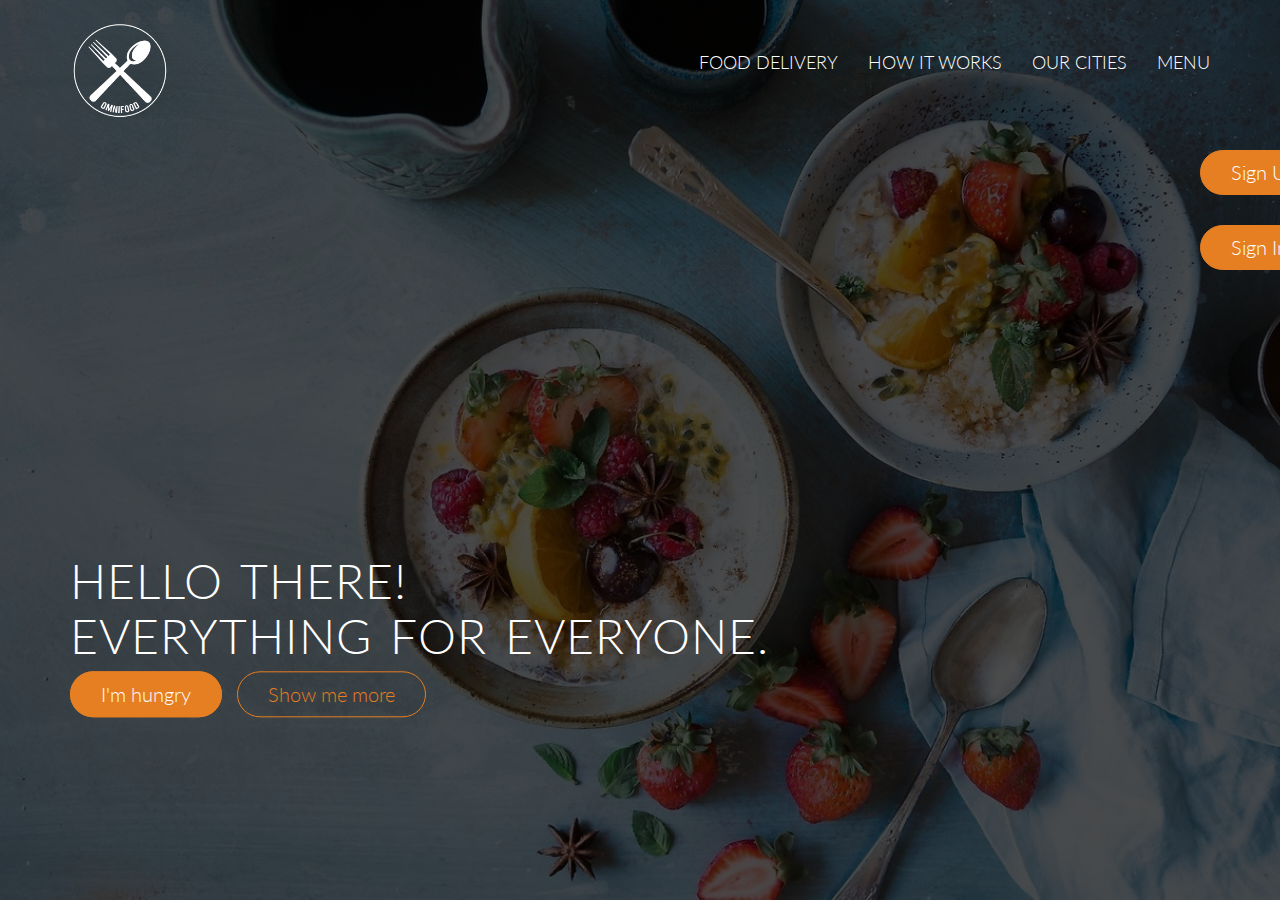
<file: Jitters/index.html>
<!DOCTYPE html>
<html lang="en">
    <head>
        <meta name="viewport" content="width=device-width, initial-scale=1.0">
        <meta name="description" content="A new OmniFood Website Created By a Young Indian Chap.">
        <link rel="stylesheet" type="text/css" href="vendors1/css1/normalize.css">
        <link rel="stylesheet" type="text/css" href="vendors1/css1/Grid.css">
        <link rel="stylesheet" type="text/css" href="vendors1/css1/ionicons.min.css">
        <link rel="stylesheet" type="text/css" href="vendors1/css1/animate.css">
        <link rel="stylesheet" type="text/css" href="resources1/css1/style11111111111111.css">
        <link rel="stylesheet" type="text/css" href="resources1/css1/signup111.css">
        <link rel="stylesheet" type="text/css" href="resources1/css1/queries.css">
        <link href="https://fonts.googleapis.com/css?family=Lato:100,300,300i,400" rel="stylesheet">
		
		<link rel="apple-touch-icon" sizes="180x180" href="/resources/favicons/apple-touch-icon.png">
		<link rel="icon" type="image/png" sizes="32x32" href="/resources/favicons/favicon-32x32.png">
		<link rel="icon" type="image/png" sizes="16x16" href="/resources/favicons/favicon-16x16.png">
		<link rel="manifest" href="/resources/favicons/site.webmanifest">
		<link rel="mask-icon" href="/resources/favicons/safari-pinned-tab.svg" color="#5bbad5">
		<link rel="shortcut icon" href="/resources/favicons/favicon.ico">
		<meta name="msapplication-TileColor" content="#da532c">
		<meta name="msapplication-config" content="/resources/favicons/browserconfig.xml">
		<meta name="theme-color" content="#ffffff">
		<title>OmniFood</title>
    </head>
    <body>
       <header>
           <nav>
               <div class="row">
                   <img src="resources1/img/logo.png" alt="Logo" class="logo">
                   <img src="resources1/img/logo-black.png" alt="Logo" class="logo-black">
                   <ul class="main-nav js--main-nav">
                       <li><a href="#features-scroll" onclick="document.getElementById('id01').style.display='block'">Food Delivery</a></li>
                       <li><a href="#work-steps" onclick="document.getElementById('id01').style.display='block'">How It Works</a></li>
                       <li><a href="#cities-scroll" onclick="document.getElementById('id01').style.display='block'">Our Cities</a></li>
                       <li><a href="#plans-scroll" onclick="document.getElementById('id01').style.display='block'">Menu</a></li>
                  </ul>
                  <a class="mob-nav-icon js--nav-icon"><i class="ion-navicon-round"></i></a>
                
               </div>
           
           </nav>
         <div class="hero-text">
                <h1>Hello there!<br>Everything For Everyone.</h1>
                <a class="btn btn-1 js--scroll-plans" href="#" onclick="document.getElementById('id01').style.display='block'">I'm hungry</a>
                <a class="btn btn-2 js--scroll-features" href="#" onclick="document.getElementById('id01').style.display='block'">Show me more</a>
         </div>
		   
		   <!-- Button to open the modal -->
		   <a class="btn btn-1 su" onclick="document.getElementById('id01').style.display='block'" href="#">Sign Up</a>
		   <a class="btn btn-1 su" onclick="document.getElementById('id02').style.display='block'" href="#">Sign In</a>
				<!-- The Modal (contains the Sign Up form) -->
				<div id="id01" class="modal">
				  <span onclick="document.getElementById('id01').style.display='none'" class="close" title="Close Modal"></span>
				  <form  method="post" class="modal-content" action="signup.php">
					  <span onclick="document.getElementById('id01').style.display='none'" class="close" title="Close"><i class="ion-close-round"></i></span>
					<div class="container">
					  <h2>Sign Up</h2>
					  <p>Please fill in this form to create an account.</p>
					  <div class="row">
							<div class="col span-1-of-3">
								  <label>Name</label>
							</div>
							<div class="col span-2-of-3">
								  <input type="text" name="name" placeholder="Enter Your Name" required>
							</div>
						</div>
						<div class="row">
							<div class="col span-1-of-3">
								  <label>Email</label>
							</div>
							<div class="col span-2-of-3">
								  <input type="email" name="uname" placeholder="Enter Your Email" required>
							</div>
						</div>    
					  

					 <div class="row">
							<div class="col span-1-of-3">
								  <label>Password</label>
							</div>
							<div class="col span-2-of-3">
								  <input type="password" name="pass" placeholder="Enter Your Password" required>
							</div>
						</div>    

					  <div class="row">
							<div class="col span-1-of-3">
								  <label>Repeat Password</label>
							</div>
							<div class="col span-2-of-3">
								  <input type="password" name="rpass" placeholder="Enter Your Password Again!" required>
							</div>
						</div>
						<div class="row">
							<div class="col span-1-of-3">
								  <label>Phone No.</label>
							</div>
							<div class="col span-2-of-3">
								  <input type="number" name="phn" placeholder="Contact Number" required>
							</div>
						</div>
					  <label>
						<input type="checkbox" checked="checked" name="remember" style="margin-bottom:15px"> Remember me
					  </label>

					  <p>By creating an account you agree to our <a href="#" style="color:dodgerblue">Terms & Privacy</a>.</p>

					  <div class="clearfix">
						<button type="button" onclick="document.getElementById('id01').style.display='none'" class="cancelbtn">Cancel</button>
						<button type="submit" class="signup">Sign Up</button>
					  </div>
					</div>
				  </form>
				</div>
		   
		   		<div id="id02" class="modal">
						  
							<form method="post" class="modal-content animate" action="login.php">
								  <div class="container">
									<h2>Sign In</h2>
									<div class="imgcontainer">
									  <img src="resources1/img/loginimg.png" alt="Avatar" class="avatar">
									</div>
									<div class="container-form">
										<div class="row">
											<div class="col span-1-of-3">
										  		<label><b>Username</b></label>
											</div>
											<div class="col span-2-of-3">
										  		<input type="text" placeholder="Enter Username" name="uname" required>
											</div>
											<div class="row">
												<div class="col span-1-of-3">
										  <label for="psw"><b>Password</b></label>
												</div>
												<div class="col span-2-of-3">
										  <input type="password" placeholder="Enter Password" name="pass" required>
												</div>
											</div>
											
										  <div class="clearfix">
						<button type="button" onclick="document.getElementById('id01').style.display='none'" class="cancelbtn">Cancel</button>
						<button type="submit" class="signup">Sign In</button>
					  </div>
										</div>
									</div>
								</div>
							</form>
						
						</div>
		   </header>
		<script>
			// Get the modal
			var modal = document.getElementById('id02');

			// When the user clicks anywhere outside of the modal, close it
			window.onclick = function(event) {
				if (event.target == modal) {
					modal.style.display = "none";
				}
			}
		</script>
	</body>
</html>
</file>
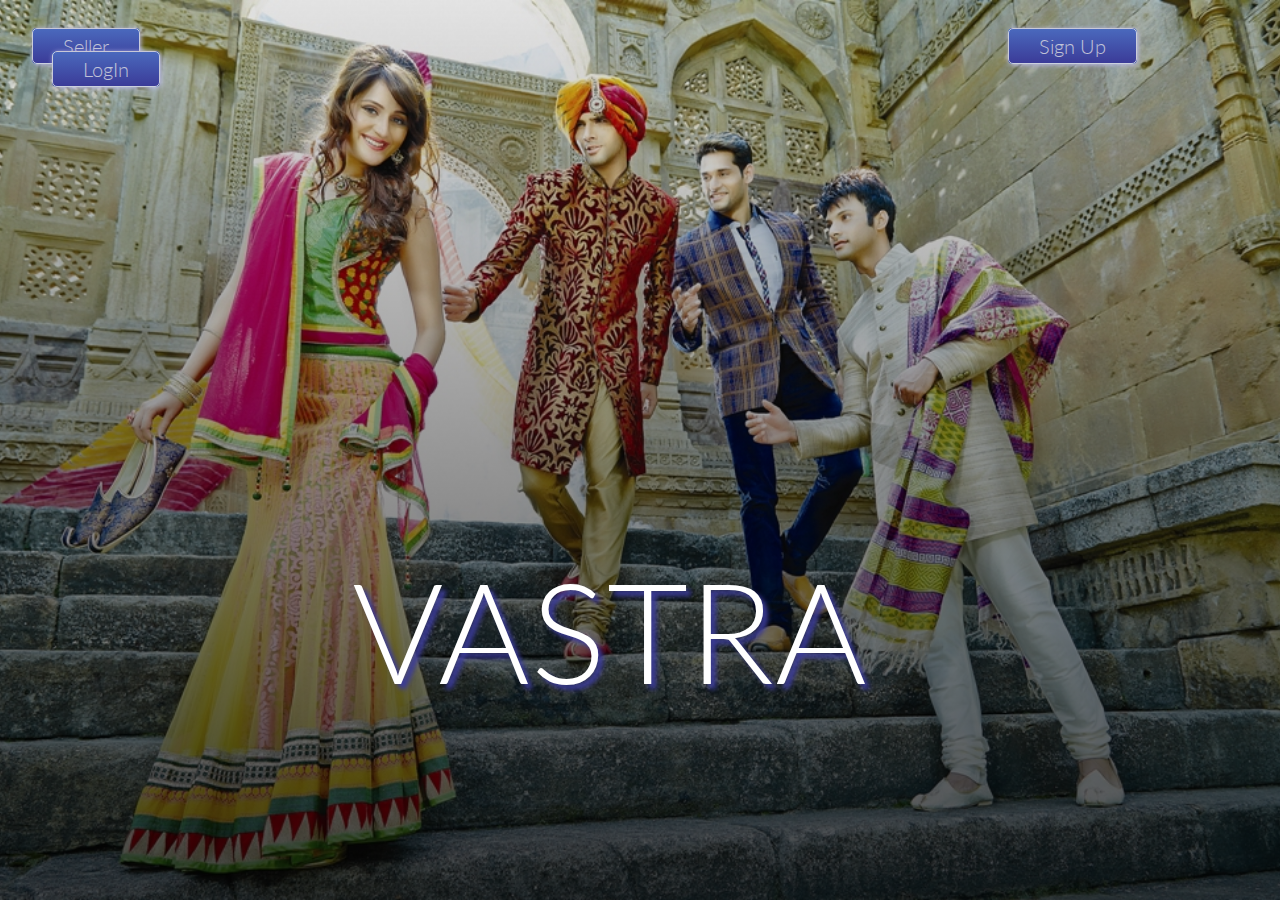
<file: Shopping/index.html>
<!DOCTYPE html>
<html lang="en">
    <head>
        <meta name="viewport" content="width=device-width, initial-scale=1.0">
        <link rel="stylesheet" type="text/css" href="vendors2/css2/normalize.css">
        <link rel="stylesheet" type="text/css" href="vendors2/css2/Grid.css">
        <link rel="stylesheet" type="text/css" href="vendors2/css2/ionicons.min.css">
        <link rel="stylesheet" type="text/css" href="vendors2/css2/animate.css">
        <link rel="stylesheet" type="text/css" href="resources2/css2/style.css">
        <link href="https://fonts.googleapis.com/css?family=Lato:100,300,300i,400" rel="stylesheet">
		<title>Vastra</title>
    </head>
	<body>
		<header>
            <div class="hero-text">
                <a href="index2.html"><h1 title="Click Here">Vastra</h1></a>
				
			</div>	
			<div class="mainpg-nav">
				
				<a class="btn sellerbtn" href="seller1.html" title="Admin">Seller</a>
				<a class="btn subtn" onclick="document.getElementById('id01').style.display='block'" href="#" title="Create an Account">Sign Up</a>
				<a class="btn loginbtn" onclick="document.getElementById('id02').style.display='block'" href="#" title="Already a User">LogIn</a>
				
			</div>
			 	<div id="id01" class="modal">
				  <span onclick="document.getElementById('id01').style.display='none'" class="close" title="Close Modal"><i class="ion-close-round"></i></span>
				  <form  method="post" class="modal-content" action="signup.php">
					<div class="container">
					  <h2>Sign Up</h2>
					  <p>Please fill in this form to create an account.</p>
						<div class="signup-form">
						<div class="row">
							<div class="col span-1-of-3">
								  <label>Name</label>
							</div>
							<div class="col span-2-of-3">
								  <input type="text" name="name" id="name" placeholder="Enter Your Name" required>
							</div>
						</div>    
					  
						<div class="row">
							<div class="col span-1-of-3">
								  <label>Email</label>
							</div>
							<div class="col span-2-of-3">
								  <input type="email" name="uname" id="uname" placeholder="Enter Your Email" required>
							</div>
						</div>    
					  

					 <div class="row">
							<div class="col span-1-of-3">
								  <label>Password</label>
							</div>
							<div class="col span-2-of-3">
								  <input type="password" name="pass" id="pass" placeholder="Enter Your Password" required>
							</div>
						</div>    

					  <div class="row">
							<div class="col span-1-of-3">
								  <label>Repeat Password</label>
							</div>
							<div class="col span-2-of-3">
								  <input type="password" name="rpass" id="rpass" placeholder="Enter Your Password Again!" required>
							</div>
						</div>
						<div class="row">
							<div class="col span-1-of-3">
								  <label>Mobile Number</label>
							</div>
							<div class="col span-2-of-3">
								  <input type="number" name="pnum" placeholder="Enter Your PhoneNumber" required>
							</div>
						</div>   
							<div class="row">
							<div class="col span-1-of-3">
								  <label>Gender</label>
							</div>
							<div class="col span-2-of-3">
								<div class="col span-1-of-2">
								  <input type="radio" name="gender" id="gender" value="Male"required>Male
								</div>
								  <input type="radio" name="gender" id="gender" value="Female"required>Female
							</div>
						</div>   
					
						</div>	

					  <p>By creating an account you agree to our <a href="#" style="color:dodgerblue">Terms & Privacy</a>.</p>

					  <div class="row">
						<button type="button" onclick="document.getElementById('id01').style.display='none'" class="cancelbtn">Cancel</button>
						<button type="submit" class="signup">Sign Up</button>
					  </div>
					</div>
				  </form>
				</div>
			 
			 
			 	<div id="id02" class="modal">
					  <span onclick="document.getElementById('id02').style.display='none'" class="close" title="Close"><i class="ion-close-round"></i></span>
						<form method="post" class="modal-content animate" action="login.php">
							  <div class="container">
								  <h2>Login</h2>
							<div class="imgcontainer">
							  <img src="resources2/img2/avatar-default-icon.jpg" alt="Avatar" class="avatar">
							</div>
								  <div class="container-form">
							<div class="row">
								<div class="col span-1-of-3">
							  <label><b>Username</b></label>
								</div>
								<div class="col span-2-of-3">
							  <input type="text" placeholder="Enter Username" name="uname" required>
								  </div>
								<div class="row">
									<div class="col span-1-of-3">
							  <label for="psw"><b>Password</b></label>
									</div>
									<div class="col span-2-of-3">
							  <input type="password" placeholder="Enter Password" name="psw" required>
									</div>
								</div>
								<label>
								<input type="checkbox" checked="checked" name="remember"> Remember me
							  </label>
								<a class="psw" href="#">Forgot password?</a>
							  <button type="submit" name="submit" href="index2.html">Login</button>
								</div>
							</div>
							</div>
						</form>
						
					</div>
        </header>
		
	
	
		</body>
</html>
</file>
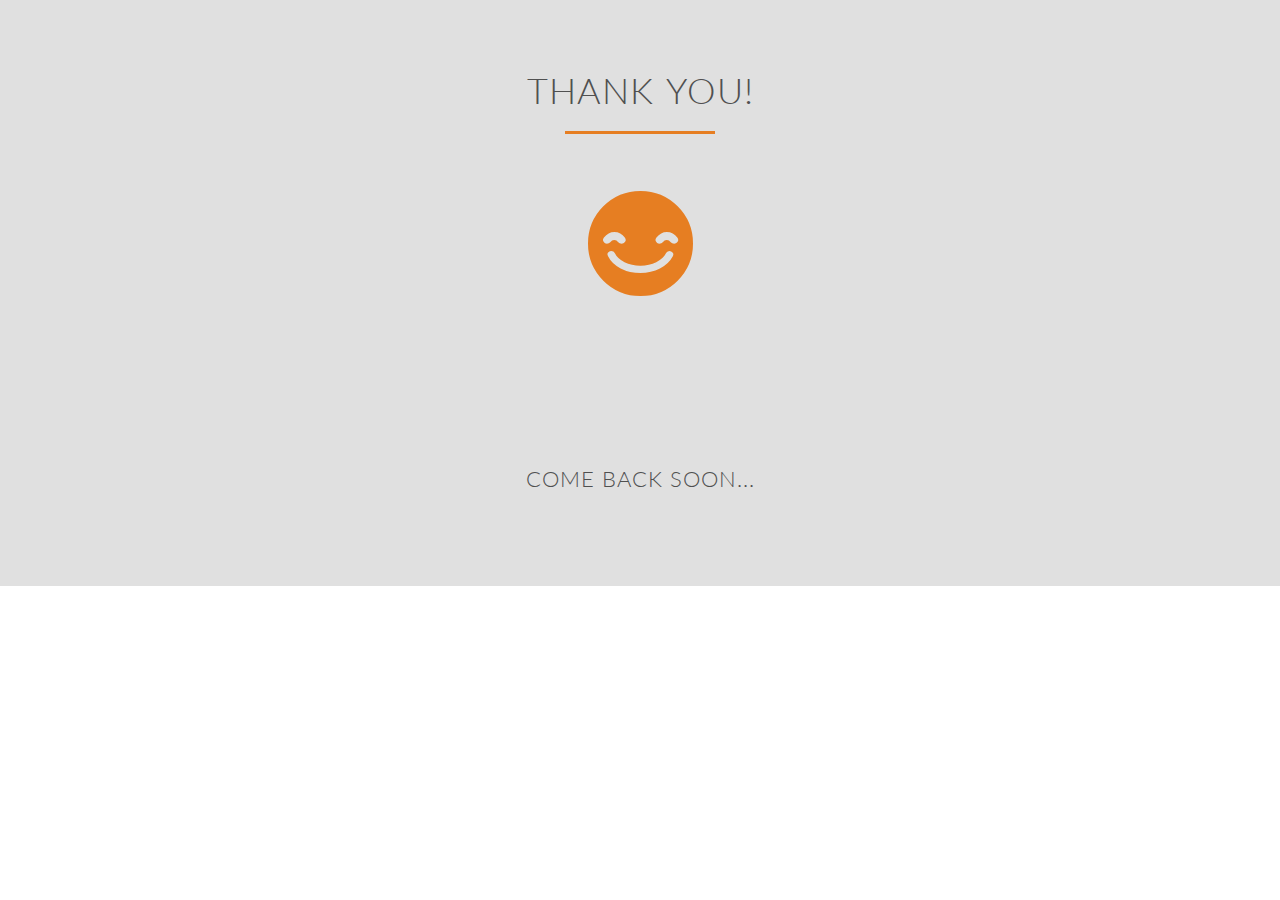
<file: Jitters/last.html>
<!DOCTYPE html>
<html lang="en">
    <head>
        <meta name="viewport" content="width=device-width, initial-scale=1.0">
        <meta name="description" content="A new OmniFood Website Created By a Young Indian Chap.">
        <link rel="stylesheet" type="text/css" href="vendors1/css1/normalize.css">
        <link rel="stylesheet" type="text/css" href="vendors1/css1/Grid.css">
        <link rel="stylesheet" type="text/css" href="vendors1/css1/ionicons.min.css">
        <link rel="stylesheet" type="text/css" href="vendors1/css1/animate.css">
        <link rel="stylesheet" type="text/css" href="resources1/css1/orderplaced22.css">
        <link rel="stylesheet" type="text/css" href="resources1/css1/queries.css">
        <link href="https://fonts.googleapis.com/css?family=Lato:100,300,300i,400" rel="stylesheet">
		
		<link rel="apple-touch-icon" sizes="180x180" href="/resource1/favicons/apple-touch-icon.png">
	<link rel="icon" type="image/png" sizes="32x32" href="/resources1/favicons/favicon-32x32.png">
	<link rel="icon" type="image/png" sizes="16x16" href="/resources1/favicons/favicon-16x16.png">
	<link rel="manifest" href="/resources1/favicons/site.webmanifest">
	<link rel="mask-icon" href="/resources1/favicons/safari-pinned-tab.svg" color="#5bbad5">
	<link rel="shortcut icon" href="/resources1/favicons/favicon.ico">
	<meta name="msapplication-TileColor" content="#da532c">
	<meta name="msapplication-config" content="/resources1/favicons/browserconfig.xml">
	<meta name="theme-color" content="#ffffff">

		
		
        <title>OmniFood</title>
    </head>
    <body>
       <header>
          <section class="page2" id="cities-scroll">
            <div class="row">
                <h2>Thank You!</h2>
            </div>
			  <i class="ion-happy icon-verybig"></i>
			  <div class="row note1">
			  	<h3>come back soon...</h3>
			  </div>
        </section>
        
		</header>
		
    </body>
    
    
</html>

<!---









----->
</file>
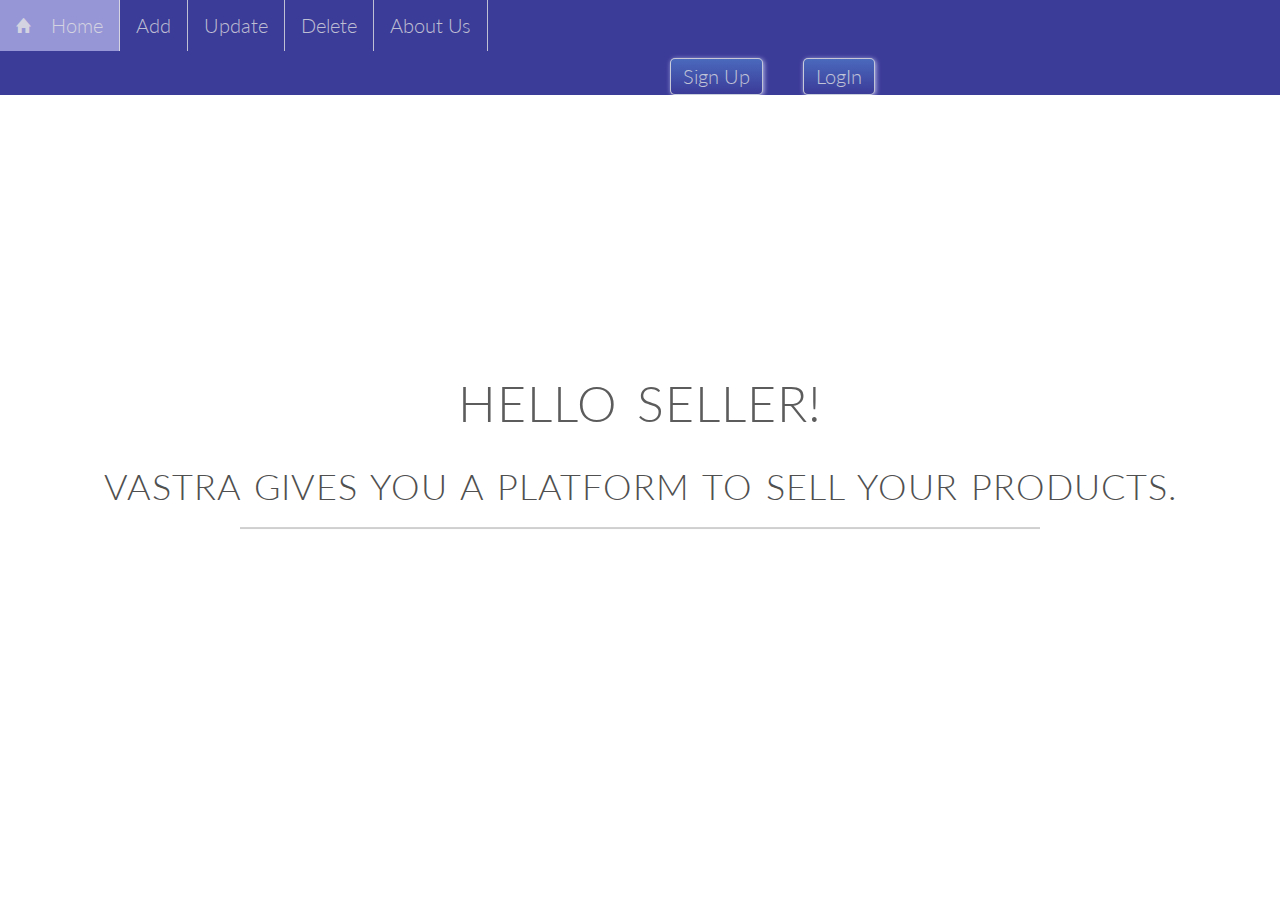
<file: Shopping/seller1.html>
<html>
<head>
	<meta name="viewport" content="width=device-width, initial-scale=1.0">
    <link rel="stylesheet" type="text/css" href="vendors2/css2/normalize.css">
    <link rel="stylesheet" type="text/css" href="vendors2/css2/Grid.css">
    <link rel="stylesheet" type="text/css" href="vendors2/css2/ionicons.min.css">
    <link rel="stylesheet" type="text/css" href="vendors2/css2/animate.css">
	<link href="resources2/css2/seller1111111111.css" type="text/css" rel="stylesheet"/>
	<link href="https://fonts.googleapis.com/css?family=Lato:100,300,300i,400" rel="stylesheet">
	<title>Vastra</title>
</head>
<body>
<header>
	<div class="topbar">
	<div class="topnav">
	  <a href="index.html"><i class="ion-home iconback"></i>Home</a>
	  <a href="seller1.html" onclick="alert('First Login Or SignUp')">Add</a>
	  <a href="seller1.html" onclick="alert('First Login Or SignUp')">Update</a>
	  <a href="seller1.html" onclick="alert('First Login Or SignUp')">Delete</a>
	  <a href="about1.html">About Us</a>
	  
		</div>
	  <a class="btn subtn" onclick="document.getElementById('id01').style.display='block'" href="#" title="New Seller">Sign Up</a>
	  <a class="btn loginbtn" onclick="document.getElementById('id02').style.display='block'" href="#" title="Your Account">LogIn</a>
  	
		</div>
</header>
			<div id="id01" class="modal">
					  <span onclick="document.getElementById('id01').style.display='none'" class="close" title="Close"><i class="ion-close-round"></i></span>
					  <form  method="post" class="modal-content" action="sell-signup.php">
						<div class="container">
						  <h2>Sign Up</h2>
						  <p>Please fill in this form to create an account.</p>
							<div class="signup-form">
							<div class="row">
								<div class="col span-1-of-3">
									  <label>Name</label>
								</div>
								<div class="col span-2-of-3">
									  <input type="text" name="name" id="name" placeholder="Enter Your Name" required>
								</div>
							</div>    

							<div class="row">
								<div class="col span-1-of-3">
									  <label>Email</label>
								</div>
								<div class="col span-2-of-3">
									  <input type="email" name="uname" id="uname" placeholder="Enter Your Email" required>
								</div>
							</div>    
							<div class="row">
								<div class="col span-1-of-3">
									  <label>Password</label>
								</div>
								<div class="col span-2-of-3">
									  <input type="password" name="pass" id="pass" placeholder="Your Password" required>
								</div>
							</div>    
						  <div class="row">
								<div class="col span-1-of-3">
									  <label>Repeat Password</label>
								</div>
								<div class="col span-2-of-3">
									  <input type="password" name="cpass" id="cpass" placeholder="Confirm Your Password" required>
								</div>
							</div>
							<div class="row">
								<div class="col span-1-of-3">
									  <label>Mobile Number</label>
								</div>
								<div class="col span-2-of-3">
									  <input type="number" name="pnum" id="phnum" placeholder="Enter Your PhoneNumber" required>
								</div>
							</div> 
							<div class="row">
								<div class="col span-1-of-3">
									  <label>City</label>
								</div>
								<div class="col span-2-of-3">
							<select name="city" id="find-us" required>
                                <option value="Bengaluru">Bengaluru</option> 
                                <option value="Mumbai">Mumbai</option> 
                                <option value="Delhi">Delhi</option> 
                                <option value="Chennai">Chennai</option> 
                            </select>
							</div>   

							</div>	
							<p>By creating an account you agree to our <a href="#" style="color:dodgerblue">Terms & Privacy</a>.</p>
						  
						</div>
							<div class="row">
							<button type="button" onclick="document.getElementById('id01').style.display='none'" class="cancelbtn">Cancel</button>
							<button type="submit" class="signup">Sign Up</button>
						  </div>
						  </div>
					</form>
				</div>


					<div id="id02" class="modal">
						  <span onclick="document.getElementById('id02').style.display='none'" class="close" title="Close"><i class="ion-close-round"></i></span>
							<form method="post" class="modal-content animate" action="sell-login.php">
								  <div class="container">
									<h2>Login</h2>
									<div class="imgcontainer">
									  <img src="resources2/img2/avatar-default-icon.jpg" alt="Avatar" class="avatar">
									</div>
									<div class="container-form">
										<div class="row">
											<div class="col span-1-of-3">
										  		<label><b>Username</b></label>
											</div>
											<div class="col span-2-of-3">
										  		<input type="text" placeholder="Enter Username" name="uname" required>
											</div>
											<div class="row">
												<div class="col span-1-of-3">
										  <label for="psw"><b>Password</b></label>
												</div>
												<div class="col span-2-of-3">
										  <input type="password" placeholder="Enter Password" name="pass" required>
												</div>
											</div>
											<label>
											<input type="checkbox" checked="checked" name="remember"> Remember me
										  </label>
											<a class="psw" href="#">Forgot password?</a>
										  <button type="submit" name="submit">Login</button>
										</div>
									</div>
								</div>
							</form>
						
						</div>
				<div class="hero-text">
					<h1>Hello Seller!</h1>
					<h2>Vastra Gives You a Platform To Sell Your Products.</h2>
				</div>
</body>
</html>
</file>
<file: Jitters/vendors1/css1/Grid.css>
/*  SECTIONS  ============================================================================= */

.section {
	clear: both;
	padding: 0px;
	margin: 0px;
}

/*  GROUPING  ============================================================================= */

.row {
    zoom: 1; /* For IE 6/7 (trigger hasLayout) */
}

.row:before,
.row:after {
    content:"";
    display:table;
}
.row:after {
    clear:both;
}

/*  GRID COLUMN SETUP   ==================================================================== */

.col {
	display: block;
	float:left;
	margin: 1% 0 1% 1.6%;
}

.col:first-child { margin-left: 0; } /* all browsers except IE6 and lower */


/*  REMOVE MARGINS AS ALL GO FULL WIDTH AT 480 PIXELS */

@media only screen and (max-width: 480px) {
	.col { 
		/*margin: 1% 0 1% 0%;*/
        margin: 0;
	}
}


/*  GRID OF TWO   ============================================================================= */


.span-2-of-2 {
	width: 100%;
}

.span-1-of-2 {
	width: 49.2%;
}

/*  GO FULL WIDTH AT LESS THAN 480 PIXELS */

@media only screen and (max-width: 480px) {
	.span-2-of-2 {
		width: 100%; 
	}
	.span-1-of-2 {
		width: 100%; 
	}
}


/*  GRID OF THREE   ============================================================================= */

	
.span-3-of-3 {
	width: 100%; 
}

.span-2-of-3 {
	width: 66.13%; 
}

.span-1-of-3 {
	width: 32.26%; 
}


/*  GO FULL WIDTH AT LESS THAN 480 PIXELS */

@media only screen and (max-width: 480px) {
	.span-3-of-3 {
		width: 100%; 
	}
	.span-2-of-3 {
		width: 100%; 
	}
	.span-1-of-3 {
		width: 100%;
	}
}

/*  GRID OF FOUR   ============================================================================= */

	
.span-4-of-4 {
	width: 100%; 
}

.span-3-of-4 {
	width: 74.6%; 
}

.span-2-of-4 {
	width: 49.2%; 
}

.span-1-of-4 {
	width: 23.8%; 
}


/*  GO FULL WIDTH AT LESS THAN 480 PIXELS */

@media only screen and (max-width: 480px) {
	.span-4-of-4 {
		width: 100%; 
	}
	.span-3-of-4 {
		width: 100%; 
	}
	.span-2-of-4 {
		width: 100%; 
	}
	.span-1-of-4 {
		width: 100%; 
	}
}


/*  GRID OF FIVE   ============================================================================= */

	
.span-5-of-5 {
	width: 100%;
}

.span-4-of-5 {
  	width: 79.68%; 
}

.span-3-of-5 {
  	width: 59.36%; 
}

.span-2-of-5 {
  	width: 39.04%;
}

.span-1-of-5 {
  	width: 18.72%;
}


/*  GO FULL WIDTH AT LESS THAN 480 PIXELS */

@media only screen and (max-width: 480px) {
	.span-5-of-5 {
		width: 100%; 
	}
	.span-4-of-5 {
		width: 100%; 
	}
	.span-3-of-5 {
		width: 100%; 
	}
	.span-2-of-5 {
		width: 100%; 
	}
	.span-1-of-5 {
		width: 100%; 
	}
}


/*  GRID OF SIX   ============================================================================= */


.span-6-of-6 {
	width: 100%;
}

.span-5-of-6 {
  	width: 83.06%;
}

.span-4-of-6 {
  	width: 66.13%;
}

.span-3-of-6 {
  	width: 49.2%;
}

.span-2-of-6 {
  	width: 32.26%;
}

.span-1-of-6 {
  	width: 15.33%;
}


/*  GO FULL WIDTH AT LESS THAN 480 PIXELS */

@media only screen and (max-width: 480px) {
	.span-6-of-6 {
		width: 100%; 
	}
	.span-5-of-6 {
		width: 100%; 
	}
	.span-4-of-6 {
		width: 100%; 
	}
	.span-3-of-6 {
		width: 100%; 
	}
	.span-2-of-6 {
		width: 100%; 
	}
	.span-1-of-6 {
		width: 100%; 
	}
}



/*  GRID OF SEVEN   ============================================================================= */


.span-7-of-7 {
	width: 100%;
}

.span-6-of-7 {
	width: 85.48%;
}

.span-5-of-7 {
  	width: 70.97%;
}

.span-4-of-7 {
  	width: 56.45%;
}

.span-3-of-7 {
  	width: 41.94%;
}

.span-2-of-7 {
  	width: 27.42%;
}

.span-1-of-7 {
  	width: 12.91%;
}


/*  GO FULL WIDTH AT LESS THAN 480 PIXELS */

@media only screen and (max-width: 480px) {
	.span-7-of-7 {
		width: 100%; 
	}
	.span-6-of-7 {
		width: 100%; 
	}
	.span-5-of-7 {
		width: 100%; 
	}
	.span-4-of-7 {
		width: 100%; 
	}
	.span-3-of-7 {
		width: 100%; 
	}
	.span-2-of-7 {
		width: 100%; 
	}
	.span-1-of-7 {
		width: 100%; 
	}
}


/*  GRID OF EIGHT   ============================================================================= */

	
.span-8-of-8 {
	width: 100%;
}

.span-7-of-8 {
	width: 87.3%; 
}

.span-6-of-8 {
	width: 74.6%; 
}

.span-5-of-8 {
	width: 61.9%; 
}

.span-4-of-8 {
	width: 49.2%; 
}

.span-3-of-8 {
	width: 36.5%;
}

.span-2-of-8 {
	width: 23.8%; 
}

.span-1-of-8 {
	width: 11.1%; 
}


/*  GO FULL WIDTH AT LESS THAN 480 PIXELS */

@media only screen and (max-width: 480px) {
	.span-8-of-8 {
		width: 100%; 
	}
	.span-7-of-8 {
		width: 100%; 
	}
	.span-6-of-8 {
		width: 100%; 
	}
	.span-5-of-8 {
		width: 100%; 
	}
	.span-4-of-8 {
		width: 100%; 
	}
	.span-3-of-8 {
		width: 100%; 
	}
	.span-2-of-8 {
		width: 100%; 
	}
	.span-1-of-8 {
		width: 100%; 
	}
}


/*  GRID OF NINE   ============================================================================= */


.span-9-of-9 {
	width: 100%;
}

.span-8-of-9 {
	width: 88.71%;
}

.span-7-of-9 {
	width: 77.42%; 
}

.span-6-of-9 {
	width: 66.13%; 
}

.span-5-of-9 {
	width: 54.84%; 
}

.span-4-of-9 {
	width: 43.55%; 
}

.span-3-of-9 {
	width: 32.26%;
}

.span-2-of-9 {
	width: 20.97%; 
}

.span-1-of-9 {
	width: 9.68%; 
}


/*  GO FULL WIDTH AT LESS THAN 480 PIXELS */

@media only screen and (max-width: 480px) {
	.span-9-of-9 {
		width: 100%; 
	}
	.span-8-of-9 {
		width: 100%; 
	}
	.span-7-of-9 {
		width: 100%; 
	}
	.span-6-of-9 {
		width: 100%; 
	}
	.span-5-of-9 {
		width: 100%; 
	}
	.span-4-of-9 {
		width: 100%; 
	}
	.span-3-of-9 {
		width: 100%; 
	}
	.span-2-of-9 {
		width: 100%; 
	}
	.span-1-of-9 {
		width: 100%; 
	}
}


/*  GRID OF TEN   ============================================================================= */


.span-10-of-10 {
	width: 100%;
}

.span-9-of-10 {
	width: 89.84%;
}

.span-8-of-10 {
	width: 79.68%;
}

.span-7-of-10 {
	width: 69.52%; 
}

.span-6-of-10 {
	width: 59.36%; 
}

.span-5-of-10 {
	width: 49.2%; 
}

.span-4-of-10 {
	width: 39.04%; 
}

.span-3-of-10 {
	width: 28.88%;
}

.span-2-of-10 {
	width: 18.72%; 
}

.span-1-of-10 {
	width: 8.56%; 
}


/*  GO FULL WIDTH AT LESS THAN 480 PIXELS */

@media only screen and (max-width: 480px) {
	.span-10-of-10 {
		width: 100%; 
	}
	.span-9-of-10 {
		width: 100%; 
	}
	.span-8-of-10 {
		width: 100%; 
	}
	.span-7-of-10 {
		width: 100%; 
	}
	.span-6-of-10 {
		width: 100%; 
	}
	.span-5-of-10 {
		width: 100%; 
	}
	.span-4-of-10 {
		width: 100%; 
	}
	.span-3-of-10 {
		width: 100%; 
	}
	.span-2-of-10 {
		width: 100%; 
	}
	.span-1-of-10 {
		width: 100%; 
	}
}


/*  GRID OF ELEVEN   ============================================================================= */

.span-11-of-11 {
	width: 100%;
}

.span-10-of-11 {
	width: 90.76%;
}

.span-9-of-11 {
	width: 81.52%;
}

.span-8-of-11 {
	width: 72.29%;
}

.span-7-of-11 {
	width: 63.05%; 
}

.span-6-of-11 {
	width: 53.81%; 
}

.span-5-of-11 {
	width: 44.58%; 
}

.span-4-of-11 {
	width: 35.34%; 
}

.span-3-of-11 {
	width: 26.1%;
}

.span-2-of-11 {
	width: 16.87%; 
}

.span-1-of-11 {
	width: 7.63%; 
}


/*  GO FULL WIDTH AT LESS THAN 480 PIXELS */

@media only screen and (max-width: 480px) {
	.span-11-of-11 {
		width: 100%; 
	}
	.span-10-of-11 {
		width: 100%; 
	}
	.span-9-of-11 {
		width: 100%; 
	}
	.span-8-of-11 {
		width: 100%; 
	}
	.span-7-of-11 {
		width: 100%; 
	}
	.span-6-of-11 {
		width: 100%; 
	}
	.span-5-of-11 {
		width: 100%; 
	}
	.span-4-of-11 {
		width: 100%; 
	}
	.span-3-of-11 {
		width: 100%; 
	}
	.span-2-of-11 {
		width: 100%; 
	}
	.span-1-of-11 {
		width: 100%; 
	}
}


/*  GRID OF TWELVE   ============================================================================= */

.span-12-of-12 {
	width: 100%;
}

.span-11-of-12 {
	width: 91.53%;
}

.span-10-of-12 {
	width: 83.06%;
}

.span-9-of-12 {
	width: 74.6%;
}

.span-8-of-12 {
	width: 66.13%;
}

.span-7-of-12 {
	width: 57.66%; 
}

.span-6-of-12 {
	width: 49.2%; 
}

.span-5-of-12 {
	width: 40.73%; 
}

.span-4-of-12 {
	width: 32.26%; 
}

.span-3-of-12 {
	width: 23.8%;
}

.span-2-of-12 {
	width: 15.33%; 
}

.span-1-of-12 {
	width: 6.86%; 
}


/*  GO FULL WIDTH AT LESS THAN 480 PIXELS */

@media only screen and (max-width: 480px) {
	.span-12-of-12 {
		width: 100%; 
	}
	.span-11-of-12 {
		width: 100%; 
	}
	.span-10-of-12 {
		width: 100%; 
	}
	.span-9-of-12 {
		width: 100%; 
	}
	.span-8-of-12 {
		width: 100%; 
	}
	.span-7-of-12 {
		width: 100%; 
	}
	.span-6-of-12 {
		width: 100%; 
	}
	.span-5-of-12 {
		width: 100%; 
	}
	.span-4-of-12 {
		width: 100%; 
	}
	.span-3-of-12 {
		width: 100%; 
	}
	.span-2-of-12 {
		width: 100%; 
	}
	.span-1-of-12 {
		width: 100%; 
	}
}
</file>
<file: Jitters/resources1/css1/style11111111111111.css>
/*ORANGE COLOR
      #e67e22
*/

/*--------------------------------------------------*/
/* BASIC SETUP */
/*--------------------------------------------------*/

*{
    margin:0;
    padding:0;
    -webkit-box-sizing: border-box;
    box-sizing: border-box;
}

html,
body {
    color: #505050;
    font-family: 'Lato', sans-serif;
    font-weight: 300;
    font-size: 20px;
    text-rendering: optimizeLegibility;
    overflow-x: hidden;
}
.clearfix {zoom:1}
.clearfix:after{
    content: '.';
    clear: both;
    display: block;
    height: 0;
    visibility: hidden;
}

/*--------------------------------------------------*/
/* REUSABLE COMPONENTS */
/*--------------------------------------------------*/

section{
    padding: 80px;
}

.row{
    max-width: 1140px;
    margin: 0 auto;
}
.box{
    padding: 1%;
}

/*-----HEADINGS-----*/


h1,
h2,
h3{
    font-weight: 300;
    letter-spacing: 1px;
    text-transform: uppercase;
}
h1{
     margin-top:0;
     margin-bottom: 20px;
     color:#fff;
     font-size: 240%;
     word-spacing: 4px;
}
h2{
    word-spacing: 2px;
    font-size: 180%;
    text-align: center;
    margin-bottom: 30px;
}
h3{
    font-size: 110%;
    margin-bottom: 10px;
}
h2:after{
    display: block;
    content: " ";
   background-color:#e67e22;
    height: 3px;
    width: 200px;
    margin: 0 auto;
    margin-top: 20px;
}
.heading{
	margin-top: 30px;
}
/*-------PARAGRAPHS---------*/

.long-copy{
    line-height: 145%;
    width: 70%;
    margin-left: 15%;
    margin-bottom: 10px;
}
.box p{
    font-size: 90%;
    line-height: 145%;
}
.column-name p{
	font-weight: 400;
	font-size: 110%;
}
.label{
	text-align: center;
	margin-top: 15px;
}
/*-------ICONS---------*/

.icon-big{
    font-size: 300%;
    display: block;
    color: #e67e22;
    margin-bottom: 10px;
    
}
.icon-small{
    display: inline-block;
    width: 30px;
    text-align: center;
    color: #e67e22;
    font-size: 120%;
    line-height: 120%;
    margin-right: 10px;
    vertical-align: middle; 
    margin-top: -4px;
}

.selection-icon{
	display: inline-block;
	color: #e67e22;
	font-size: 120%;
}
.selection-nav span{
	float: right;
}
.selection-nav span1{
	float: left;
}
/*-------LINKS---------*/

a:link,
a:visited{
    text-decoration: none;
    color: #e67e22;
    border-bottom: 1px solid #e67e22;
    padding-bottom: 1.5px;
    -webkit-transition: border-bottom 0.3s, color 0.3s;
    transition: border-bottom 0.3s, color 0.3s;
}
a:active,
a:hover{
    border-bottom: 1px solid transparent;
    color: #505050;
}

/*-------BUTTONS---------*/


.btn:link,
.btn:visited
{
   
    font-weight: 300;
    text-decoration: none;
    padding: 10px 30px;
    border-radius: 200px;
    -webkit-transition: background-color 0.4s, border 0.4s, color 0.4s;
    transition: background-color 0.4s, border 0.4s, color 0.4s;
    
}

.btn-1:link,
.btn-1:visited
{
    background-color: #e67e22;
    margin-right: 10px;
    color: #fff;
    border: 1px solid #e67e22;
    margin-top: 30px;
}
.btn-2:link,
.btn-2:visited{
    color: #e67e22;
    border: 1px solid #e67e22;
}
.btn:hover,
.btn:active
{
    background-color: #bf6516;
}
.btn-1:hover,
.btn-1:active {
    margin-right: 10px;
    color: #fff;
    border: 1px solid #bf6516;
    
}
.btn-2:hover,
.btn-2:active{
    color: #fff;
    border: 1px solid #bf6516;
	
}

button {
  background-color: #fff;
  color: #505050;
  padding: 14px 20px;
  margin: 15px 0;
  border: 1px solid #e67e22;
  cursor: pointer;
  width: 100%;
  opacity: 0.9;
}

button:hover {
  opacity:1;
}
.declaration input[type=checkbox] {
	margin-left: 35%;
	margin-bottom: 10px;
}
.category input[type=submit] 
 {	margin-left: 30px;
	display: inline-block;
    font-weight: 300;
    text-decoration: none;
    padding: 5px 30px;
    border-radius: 200px;
    -webkit-transition: background-color 0.4s, border 0.4s, color 0.4s;
    transition: background-color 0.4s, border 0.4s, color 0.4s;
	color: #e67e22;
    border: 1px solid #e67e22;
	background-color: #fff;
}
.category input[type=submit]:hover,
.category input[type=submit]:active {
	 color: #fff;
    border: 1px solid #bf6516;
	background-color: #bf6516;
}
.selections input[type=submit] 
 {	margin-left: 30px;
	display: inline-block;
    font-weight: 300;
    text-decoration: none;
    padding: 10px 30px;
    border-radius: 200px;
    -webkit-transition: background-color 0.4s, border 0.4s, color 0.4s;
    transition: background-color 0.4s, border 0.4s, color 0.4s;
	color: #e67e22;
    border: 1px solid #e67e22;
	background-color: #fff;
}
.selections input[type=submit]:hover,
.selections input[type=submit]:active {
	 color: #fff;
    border: 1px solid #bf6516;
	background-color: #bf6516;
}
.container-form{
	padding-left: 60px;
}
.selections input[type=number]{
	margin-left: 30px;
	display: inline-block;
    font-weight: 300;
    text-decoration: none;
    padding: 5px 10px;
    border-radius: 5px;
    -webkit-transition: background-color 0.4s, border 0.4s, color 0.4s;
    transition: background-color 0.4s, border 0.4s, color 0.4s;
	width: 30%;
}

.delivery-form input[type=submit] 
 { font-weight: 300;
    text-decoration: none;
    padding: 10px 30px;
    border-radius: 200px;
    -webkit-transition: background-color 0.4s, border 0.4s, color 0.4s;
	 transition: background-color 0.4s, border 0.4s, color 0.4s;
	  background-color: #e67e22;
    margin-right: 10px;
    color: #fff;
    border: 1px solid #e67e22;
    margin-top: 30px;
	 margin-left: -30px;
}
.delivery-form input[type=submit]:hover,
.delivery-form input[type=submit]:active {
	 margin-right: 10px;
    color: #fff;
    border: 1px solid #bf6516;
	background-color: #bf6516;
}
/*--------------------------------------------------*/
/* HEADER */
/*--------------------------------------------------*/

header{
    background-image:-webkit-gradient(linear,left top, left bottom,from(rgba(0, 0, 0, 0.7)),to(rgba(0, 0, 0, 0.7))),url(img/hero.jpg);
    background-image:linear-gradient(rgba(0, 0, 0, 0.7),rgba(0, 0, 0, 0.7)),url(img/hero.jpg);
    background-size: cover;
    background-position: center;
    height: 100vh;
    background-attachment: fixed;
}
.selections{
	background-color: #eaeaea;

}
.hero-text{
    position: absolute;
    width: 1140px;
    top: 70%;
    left: 50%;
    -webkit-transform: translate(-50%, -50%);
    transform: translate(-50%, -50%);
}


.logo {
    height: 100px;
    width: auto;
    float: left;
    margin-top: 20px;
}
.logo-black{
	display: none;
	 height: 45px;
    width: auto;
    float: left;
    margin: 5px 0px;
}

/* MAIN-NAVI */
.main-nav {
    list-style: none;
    float: right;
    margin-top: 50px;
}

.main-nav li{
    display: inline-block;
    margin-left: 25px;
    
}
.main-nav li a:link,
.main-nav li a:visited{
    color: #fff;
    text-decoration: none;
    font-size: 90%;
    text-transform: uppercase;
    border-bottom: 2px solid transparent; 
    padding: 8px 0;
    -webkit-transition: border 0.3s;
    transition: border 0.3s;
}
.main-nav li a:hover,
.main-nav li a:active{
    color: #fff;
    text-decoration: none;
    font-size: 90%;
    text-transform: uppercase;
    border-bottom:2px solid #e67e22;
}

/* MOBILE-NAVI */
.mob-nav-icon {
	float: right;
	margin-top: 30px;
	cursor: pointer;
	display: none;
}

.mob-nav-icon i{
	font-size: 200%;
	color: #fff;
}


/* STICKY-NAVI */

.sticky {
	position: fixed;
	top: 0;
	left: 0;
	background-color: #fff;
	width: 100%;
	-webkit-box-shadow: 0px 2px 5px #bebebe;
	box-shadow: 0px 2px 5px #bebebe;
	z-index: 9999;
}

.sticky .main-nav li a:link,
.sticky .main-nav li a:visited{
    color: #505050;
    padding: 15px 0;
   
}

.sticky .main-nav li a:hover,
.sticky .main-nav li a:active{
    color: #505050;
    
}
.sticky .main-nav {
    margin-top: 15px;
}
.sticky .logo {display: none;}
.sticky .logo-black{display: block;}

.container p {
	color: #505050;
	text-align: center;
	margin-bottom: 10px;
}
/*--------------------------------------------------*/
/* FEATURES */
/*--------------------------------------------------*/
.features .long-copy{
    margin-bottom: 30px;
}

/*--------------------------------------------------*/
/* MEALS */
/*--------------------------------------------------*/

.meals{
    padding: 0;
   
}
.meals-showcase {
    list-style: none;
    width: 100%;
}
.meals-showcase li{
    display: block;
    float: left;
    width: 25%;
}
.meal-photo {
    width: 100%;
    margin: 0;
    overflow: hidden;
    background-color: #000;
}
.meal-photo img{
    opacity: 0.65;
    width:100%;
    height: auto;
    -webkit-transform: scale(1.20);
    transform: scale(1.20);
    -webkit-transition: opacity 0.5s,-webkit-transform 0.3s;
    transition: opacity 0.5s,-webkit-transform 0.3s;
    transition: transform 0.3s,opacity 0.5s;
    transition: transform 0.3s,opacity 0.5s,-webkit-transform 0.3s;
    
}
.meal-photo img:hover{
    opacity: 1;
    -webkit-transform: scale(1.03);
    transform: scale(1.03);
}

/*--------------------------------------------------*/
/* HOW IT WORKS */
/*--------------------------------------------------*/


.steps-box:first-child{
    text-align: right;
    padding-right: 3%;
     margin-top: 60px;
}
.steps-box:last-child{
    text-align: left;
    padding-left: 3%;
     margin-top: 70px;
}
.app-screen{
   width: 40%;
    
}
.works-step{
    margin-bottom: 50px;
}
.works-step div {
    border: 2px solid #e67e22;
    color: #e67e22;
    display: inline-block; 
    border-radius: 50%;
    height: 55px;
    width: 55px;
    text-align: center;
    font-size: 150%;
    padding: 6px;
    float: left;
    margin-right: 25px;
}
.works-step:last-of-type{
    margin-bottom: 120px;
}

.btn-app img{
  height: 50px;
  width: auto;
  float: left;
  margin-right: 20px;
}

.steps {
    background-color: #eaeaea;
}

/*--------------------------------------------------*/
/* CITIES */
/*--------------------------------------------------*/
.box img{
    width: 100%;
    height: auto;
    margin-bottom:20px; 
}

.city-features {
    margin-bottom: 5px;
}

/*--------------------------------------------------*/
/* CUSTOMERS */
/*--------------------------------------------------*/
.customers{
    background-image:-webkit-gradient(linear,left top, left bottom,from(rgba(44, 44, 44, 0.7)),to(rgba(44, 44, 44, 7))),url(img/back-customers-1.jpg);
    background-image:linear-gradient(rgba(44, 44, 44, 0.7),rgba(44, 44, 44, 7)),url(img/back-customers-1.jpg);
    background-size: cover;
    color: #fff;
    background-attachment: fixed;
}

blockquote{
    padding: 2%;
    font-style: italic;
    line-height: 145%;
    margin-top: 40px;
    position: relative;
    
}

blockquote:before{
    content: "\201c";
    font-size: 500%;
    display: block;
    position: absolute;
    top: -10px;
    left: -10px;
}
cite{
    display: block;
    margin-top: 25px;
    font-size: 90%;
}
cite img{
    height: 60px;
    border-radius: 50%;
    vertical-align: middle;
    margin-right: 10px;
    
}

/*--------------------------------------------------*/
/* Sign up */
/*--------------------------------------------------*/
.plans {
    background-color: #eaeaea;
}

.plan-box input[type=number] {
	width: 100%;
	padding: 4px;
	text-align: center;
	border-radius: 5px;
    border: 1px solid #d3d3d3;
}

input[type=radio] {
	margin-right: 15px;
}
.plan-box {
    background-color: #fff;
    border-radius: 5px;
    width: 70%;
    margin-left: 15%;
    margin-bottom:10%;
    -webkit-box-shadow: 0 3px 2px #dddddd;
    box-shadow: 0 3px 2px #dddddd;
}
.menu_pic{
	width: auto;
	height: 200px;
	margin-left: 25px;
}
.menu_picm{
	width: 90%;
	height: 200px;
	margin-left: 20px;
}


.plan-box div {
    padding: 15px;
    border-bottom: 1px solid #eaeaea;
}


.plan-price {
    font-size: 300%;
    font-weight: 100;
    color: #e67e22;
    margin-bottom: 10px;
}
 
.plan-price span{
    font-size: 50%;
    font-weight: 300;
}
.plan-price-meal {
    font-size: 90%;
}
.plan-box ul{
    list-style: none;
}
.plan-box ul li{
    padding: 5px 0px;
}
.plan-box div:last-child{
    text-align: center;
    border: 0;
	padding: 20px;
}
.category {
	background-color: #fff;
    border-radius: 5px;
    width: 70%;
    margin-left: 15%;
    margin-bottom:10%;
    -webkit-box-shadow: 0 3px 2px #dddddd;
    box-shadow: 0 3px 2px #dddddd;
}
.cat-name{
	 padding: 15px;
    border-bottom: 1px solid #eaeaea;
}
.category div{
    padding: 15px;
}
.category input[type=number] {
	width: 60%;
	padding: 4px;
	text-align: center;
	border-radius: 5px;
    border: 1px solid #d3d3d3;
	margin-left: 50px;
}

/*--------------------------------------------------*/
/* SELECTIONS */
/*--------------------------------------------------*/
.column-name{
	border-bottom: 1px solid #eaeaea; 
}
.select-category div{
	padding: 15px;
}
.select-category{
	width: 100%;
	background-color: #fff;
    border-radius: 5px;
    overflow: hidden;
    -webkit-box-shadow: 0 3px 2px #dddddd;
    box-shadow: 0 3px 2px #dddddd;
	margin-bottom: 20px;
}
.selection-nav {
	width: 90%;
	margin: 5%;
	
}
.del-form {
	display: inline-block;
}
.delivery-form input[type=number]{
	width: 100%;
  padding: 15px;
  margin: 5px 0 22px 0;
  display: inline-block;
  border: none;
	  border-radius: 5px;
  background: #f1f1f1;
}
/*--------------------------------------------------*/
/* FORM */
/*--------------------------------------------------*/


.form{
    background-color: rgba(0, 0, 0, 0.11);
}
.contact-form {
	width: 60%;
	margin-left: 20%;
	
}

.contact-form input[type=text],
.contact-form input[type=email],
.contact-form input[type=number]{
    width: 80%;
    padding: 8px;
    border-radius: 5px;
    border: 1px solid #d3d3d3;
}

textarea{
    height: 120px;
}

input[type=checkbox]{
    margin: 15px 20px 15px 0;
  
}
label{
    text-align: center;
}

*:focus{outline: none;}
.form-phone {
	margin-bottom: 20px;
}

.form-fill{
	text-align: center;
	margin: 50px 0px;
}
.delivery-form{
	width:80%;
	margin: 2% 10%;
}
/*--------------------------------------------------*/
/* FOOTER */
/*--------------------------------------------------*/

footer{
    background-color: #eaeaea;
    padding: 20px;
    font-size: 80%;
}

.footer-nav {
    float: left;
    list-style: none;
}

.social-links {
    float: right;
    list-style: none;
}

.footer-nav li,
.social-links li {
    display: inline-block;
    margin-right: 20px;
}

.footer-nav li:last-child,
.social-links li:last-child {
   margin-right: 0;
}

.footer-nav li a:link,
.footer-nav li a:visited,
.social-links li a:link,
.social-links li a:visited {
    border: 0;
    color: #1c1c1c;
    text-decoration: none;
    -webkit-transition: color 0.5s;
    transition: color 0.5s;
}

.footer-nav li a:hover,
.footer-nav li a:active,
.social-links li a:hover,
.social-links li a:active {
    border: 0;
    color: #a7a7a7;
    text-decoration: none;
}

footer p{
    color: #959595;
    margin-top: 40px;
    text-align: center;
    font-size: 90%;
}

.social-links li a:link,
.social-links li a:visited{
    font-size: 150%;
}

.ion-social-facebook,
.ion-social-instagram-outline,
.ion-social-googleplus-outline {
    -webkit-transition: color 0.1s;
    transition: color 0.1s;
}

.ion-social-facebook:hover {
    color: #3b5999;
}
.ion-social-instagram-outline:hover {
    color: #527fa4;
}
.ion-social-googleplus-outline:hover {
    color: #dd4b39;
}

/*--------------------------------------------------*/
/* ANIMATIONS */
/*--------------------------------------------------*/

.js--wp-1,
.js--wp-2,
.js--wp-3,
.js--wp-4{
	opacity: 0;
	-webkit-animation-duration: 1.5s;
	animation-duration: 1.5s
}

.js--wp-1.animated,
.js--wp-2.animated,
.js--wp-3.animated,
.js--wp-4.animated{
	opacity: 1;
}






* {box-sizing: border-box}
/* Full-width input fields */
  input[type=text], input[type=password],input[type=number] {
  width: 100%;
  padding: 10px;
  margin: 3px 0 20px 0;
  display: inline-block;
  border: none;
	  border-radius: 5px;
  background: #f1f1f1;
}

/* Add a background color when the inputs get focus */
input[type=text]:focus, input[type=password]:focus {
  background-color: #ddd;
  outline: none;
}

/* Set a style for all buttons */


/* Extra styles for the cancel button */
.cancelbtn {
  padding: 14px 20px;
  background-color: #f44336;
}

/* Float cancel and signup buttons and add an equal width */
.cancelbtn, .signupbtn {
  float: left;
  width: 50%;
}

/* Add padding to container elements */
.container {
  padding: 16px;
	padding-left: 30px;
}

/* The Modal (background) */
.modal {
  display: none; /* Hidden by default */
  position: fixed; /* Stay in place */
  z-index: 1; /* Sit on top */
  left: 0;
  top: 0;
  width: 100%; /* Full width */
  height: 100%; /* Full height */
  overflow: auto; /* Enable scroll if needed */
  background-color: #474e5d;
  padding-top: 50px;
}

/* Modal Content/Box */
.modal-content {
  background-color: rgba(255, 255, 255, 0.85);
  margin: 5% auto 15% auto; /* 5% from the top, 15% from the bottom and centered */
  border: 1px solid #888;
  width: 80%; /* Could be more or less, depending on screen size */
}

/* Style the horizontal ruler */
hr {
  border: 1px solid #f1f1f1;
  margin-bottom: 25px;
}

/* The Close Button (x) */
.close {
  position: absolute;
  right: 35px;
  top: 15px;
  font-size: 40px;
  font-weight: bold;
  color: #f1f1f1;
}

.close:hover,
.close:focus {
  color: #f44336;
  cursor: pointer;
}

/* Clear floats */
.clearfix::after {
  content: "";
  clear: both;
  display: table;
}

/* Change styles for cancel button and signup button on extra small screens */
@media screen and (max-width: 300px) {
  .cancelbtn, .signupbtn {
    width: 100%;
  }
}
.avatar{
	height: auto;
	width: 10%;
	margin: 20px 0px 20px 420px;
}
</file>
<file: Jitters/resources1/css1/signup111.css>
/*--------------------------------------------------*/
/* BASIC SETUP */
/*--------------------------------------------------*/

*{
    margin:0;
    padding:0;
    -webkit-box-sizing: border-box;
    box-sizing: border-box;
}

html,
body {
    color: #505050;
    font-family: 'Lato', sans-serif;
    font-weight: 300;
    font-size: 20px;
    text-rendering: optimizeLegibility;
    overflow-x: hidden;
}
.clearfix {zoom:1}
.clearfix:after{
    content: '.';
    clear: both;
    display: block;
    height: 0;
    visibility: hidden;
}

/* Full-width input fields */
  input[type=text], input[type=password],input[type=number] {
  width: 100%;
  padding: 15px;
  margin: 5px 0 22px 0;
  display: inline-block;
  border: none;
  background: #f1f1f1;
}

/* Add a background color when the inputs get focus */
input[type=text]:focus, input[type=password]:focus,input[type=number]:focus {
  background-color: #ddd;
  outline: none;
}

/* Set a style for all buttons */
button {
  background-color: rgb(230, 126, 34);
  color: white;
  padding: 14px 20px;
  margin-top: 20px;
  border: none;
  cursor: pointer;
  width: 30%;
  opacity: 0.9;
  float: right;
  border-radius: 5px;
}

button:hover {
  opacity:1;
}

/* Extra styles for the cancel button */
.cancelbtn {
  padding: 14px 20px;
  background-color: rgba(173, 173, 173, 0.87);
	width: 30%
}

.su {
	display: block;
	width: 30%;
	text-align: left;
	margin-left: 1200px;
}


/* Add padding to container elements */
.container {
  padding: 8%;
	
}

/* The Modal (background) */
.modal {
  display: none; /* Hidden by default */
  position: fixed; /* Stay in place */
  z-index: 1; /* Sit on top */
  left: 0;
  top: 0;
  width: 100%; /* Full width */
  height: 100%; /* Full height */
  overflow: auto; /* Enable scroll if needed */
  background-image:linear-gradient(rgba(0, 0, 0, 0.55),rgba(0, 0, 0, 0.55)),url(img/hero.jpg);
  background-size: cover;
  background-position: center;
  height: 100vh;
  background-attachment: fixed;
  padding-top: 50px;
}

/* Modal Content/Box */
.modal-content {
  background-color: rgba(255, 255, 255, 0.75);
  margin: 5% auto 15% auto; /* 5% from the top, 15% from the bottom and centered */
  border: 1px solid #888;
  width: 80%; /* Could be more or less, depending on screen size */
  border-radius: 5px;
}

/* Style the horizontal ruler */
hr {
  border: 1px solid #f1f1f1;
  margin-bottom: 25px;
}

input[type=text],
input[type=email],
input[type=password],
input[type=number]{
    width: 80%;
    padding: 8px;
    border-radius: 5px;
    border: 1px solid #d3d3d3;
}




/* Change styles for cancel button and signup button on extra small screens */
@media screen and (max-width: 300px) {
  .cancelbtn, .signupbtn {
    width: 100%;
  }
}
</file>
<file: Jitters/resources1/css1/queries.css>
@media only screen and (max-width: 1200px) {
    .hero-text {
    
    width: 100%;
    padding: 0 2%;
}
 .row {
   padding: 0 2%;
    }
    
}

@media only screen and (max-width: 1023px) {
    body { font-size: 17px;}
    section {
        padding: 60px;
    }
    .long-copy{
        line-height: 145%;
        width: 80%;
        margin-left: 10%;
        margin-bottom: 0px;
    }
    .steps-box:first-child{
        text-align: right;
        padding-right: 8%;
         margin-top: 50px;
    }
    .steps-box:last-child{
        text-align: left;
        padding-left: 2%;
         margin-top: 60px;
    }
   .app-screen{
       width: 70%;

    }
    .works-step{
        margin-bottom: 40px;
    }
    .works-step div {
        border: 2px solid #e67e22;
        color: #e67e22;
        display: inline-block; 
        border-radius: 50%;
        height: 45px;
        width: 45px;
        text-align: center;
        font-size: 120%;
        padding: 6px;
        float: left;
        margin-right: 13px;
    }
    .btn-app img{
      height: 40px;
      width: auto;
      float: left;
        margin-right: 20px;
    }
    .works-step:last-of-type{
        margin-bottom: 80px;
    }
    .icon-small{
        display: inline-block;
        width: 15px;
        text-align: center;
        color: #e67e22;
        font-size: 120%;
        line-height: 120%;
        margin-right: 5px;
        vertical-align: middle; 
        margin-top: -4px;
    }
    .city-feature{
         font-size: 80%;
    }
    
    .plan-box {
        width: 100%;
        margin-left: 20%;
		margin-bottom:0;
    }
    .plan-box ul li{
    font-size: 95%;
    }
    .box {
        margin: 0 4px;
    }
    .plan-price {
        font-size: 225%;
        font-weight: 100;
        color: #e67e22;
        margin-bottom: 10px;
    }
    .contact-form {
        width: 90%;
        margin:0 5%;
    }
   textarea{
        height: 100px;
    }
    .footer-nav li,
    .social-links li {
        display: inline-block;
        margin-right: 10px;
    }
    footer{
        background-color:#eaeaea;
        padding: 20px;
        font-size: 80%;
    }
	.feedback {
		margin: 40px 470px;
	}

}

    
@media only screen and (max-width: 767px) {
    body {font-size: 16px;}
     section {
        padding: 30px;
    }
    
    .row,
    .hero-text{
        padding: 0 4%;
    }
    .col {
        width: 100%;
        margin: 0 0 4% 0;
    }
    .plan-box {
        width: 100%;
        margin-left: 0;
		padding-bottom:0;
    }
    
    .app-screen{
       width: 40%;
       margin-right: 50px;

    }
    .btn-app img{
      height: 40px;
      width: auto;
      float: left;
      margin-right: 67px;
    }
    .city-features:last-of-type {
        margin-bottom: 25px;
    }
    .box img{
        width: 90%;
        height: auto;
        margin-bottom:10px; 
    }
    blockquote{
        padding: 2%;
        font-style: italic;
        line-height: 145%;
        margin-top: 45px;
        position: relative;

    }

    blockquote:before{
        content: "\201c";
        font-size: 400%;
        display: block;
        position: absolute;
        top: -10px;
        left: -10px;
    }
    cite{
        display: block;
        margin-top: 20px;
        font-size: 90%;
    }
    cite img{
        height: 50px;
        border-radius: 50%;
        vertical-align: middle;
        margin-right: 10px;
        margin-top: -10px;
        margin-bottom: 15px;

    }
    .long-copy{
        width: 100%;
    }
    h1{
         margin-bottom: 20px;
         color:#fff;
         font-size: 240%;
         word-spacing: 4px;
    }
    h2{
        word-spacing: 2px;
        font-size: 120%;
        text-align: center;
        margin-bottom: 15px;
        
    }
    h3{
        font-size: 100%;
        margin-bottom: 10px;
    }
    h2:after{
        height: 2px;
        width: 150px;
        margin: 0 auto;
        margin-top: 10px;
    }
	
	.mob-nav-icon {
		display: inline-block;
	}
	.main-nav {display: none;}
	.main-nav {
		float:left;
		margin-top: 25px;
		margin-left: 20px;
		
	}
	.main-nav li{
		display: block;
		padding: 5px;
		
	}
	.main-nav li a:link,
	.main-nav li a:visited {
		display: block;
		border: 0;
		font-size: 100%;
		
	}
	.sticky .main-nav li a:link,
	.sticky .main-nav li a:visited{
		padding: 10px 0;
    }
	.sticky .main-nav {
		margin-top: 10px;
	}
	.sticky .mob-nav-icon i{
		color: #505050;
	}
	.sticky .mob-nav-icon {
		margin-top: 5px;
	}
	.feedback {
		margin: 40px 470px;
	}

}

@media only screen and (max-width: 480px) {
    h1 {
        font-size: 200%;
    }
    section {
        padding: 20px;
    }
     .app-screen{
       width: 60%;
       margin-right: 40px;

    }
    .works-step div {
        border: 2px solid #e67e22;
        color: #e67e22;
        display: inline-block; 
        border-radius: 50%;
        height: 35px;
        width: 35px;
        text-align: center;
        font-size: 100%;
        padding: 5px;
        float: left;
        margin-right: 10px;
        
    }
    .btn-app img{
      height: 40px;
      width: auto;
      float: left;
       margin-left: 70px;
        margin-bottom: 20px;
    }
    .works-step:last-of-type{
        margin-bottom: 40px;
    }
     .works-step{
        margin-bottom: 30px;
    }
    .steps-box:first-child{
        text-align: right;
        padding-right: 3%;
        margin-top: 40px;
    }
    .steps-box:last-child{
        text-align: left;
        padding-left: 3%;
        margin-top: 50px;
    }
    input[type=checkbox]{
         margin: 5px 10px 5px 0;

    }
    .btn{
        margin: 10px 20px;
    }
    
}
</file>
<file: Shopping/vendors2/css2/Grid.css>
/*  SECTIONS  ============================================================================= */

.section {
	clear: both;
	padding: 0px;
	margin: 0px;
}

/*  GROUPING  ============================================================================= */

.row {
    zoom: 1; /* For IE 6/7 (trigger hasLayout) */
}

.row:before,
.row:after {
    content:"";
    display:table;
}
.row:after {
    clear:both;
}

/*  GRID COLUMN SETUP   ==================================================================== */

.col {
	display: block;
	float:left;
	margin: 1% 0 1% 1.6%;
}

.col:first-child { margin-left: 0; } /* all browsers except IE6 and lower */


/*  REMOVE MARGINS AS ALL GO FULL WIDTH AT 480 PIXELS */

@media only screen and (max-width: 480px) {
	.col { 
		/*margin: 1% 0 1% 0%;*/
        margin: 0;
	}
}


/*  GRID OF TWO   ============================================================================= */


.span-2-of-2 {
	width: 100%;
}

.span-1-of-2 {
	width: 49.2%;
}

/*  GO FULL WIDTH AT LESS THAN 480 PIXELS */

@media only screen and (max-width: 480px) {
	.span-2-of-2 {
		width: 100%; 
	}
	.span-1-of-2 {
		width: 100%; 
	}
}


/*  GRID OF THREE   ============================================================================= */

	
.span-3-of-3 {
	width: 100%; 
}

.span-2-of-3 {
	width: 66.13%; 
}

.span-1-of-3 {
	width: 32.26%; 
}


/*  GO FULL WIDTH AT LESS THAN 480 PIXELS */

@media only screen and (max-width: 480px) {
	.span-3-of-3 {
		width: 100%; 
	}
	.span-2-of-3 {
		width: 100%; 
	}
	.span-1-of-3 {
		width: 100%;
	}
}

/*  GRID OF FOUR   ============================================================================= */

	
.span-4-of-4 {
	width: 100%; 
}

.span-3-of-4 {
	width: 74.6%; 
}

.span-2-of-4 {
	width: 49.2%; 
}

.span-1-of-4 {
	width: 23.8%; 
}


/*  GO FULL WIDTH AT LESS THAN 480 PIXELS */

@media only screen and (max-width: 480px) {
	.span-4-of-4 {
		width: 100%; 
	}
	.span-3-of-4 {
		width: 100%; 
	}
	.span-2-of-4 {
		width: 100%; 
	}
	.span-1-of-4 {
		width: 100%; 
	}
}


/*  GRID OF FIVE   ============================================================================= */

	
.span-5-of-5 {
	width: 100%;
}

.span-4-of-5 {
  	width: 79.68%; 
}

.span-3-of-5 {
  	width: 59.36%; 
}

.span-2-of-5 {
  	width: 39.04%;
}

.span-1-of-5 {
  	width: 18.72%;
}


/*  GO FULL WIDTH AT LESS THAN 480 PIXELS */

@media only screen and (max-width: 480px) {
	.span-5-of-5 {
		width: 100%; 
	}
	.span-4-of-5 {
		width: 100%; 
	}
	.span-3-of-5 {
		width: 100%; 
	}
	.span-2-of-5 {
		width: 100%; 
	}
	.span-1-of-5 {
		width: 100%; 
	}
}


/*  GRID OF SIX   ============================================================================= */


.span-6-of-6 {
	width: 100%;
}

.span-5-of-6 {
  	width: 83.06%;
}

.span-4-of-6 {
  	width: 66.13%;
}

.span-3-of-6 {
  	width: 49.2%;
}

.span-2-of-6 {
  	width: 32.26%;
}

.span-1-of-6 {
  	width: 15.33%;
}


/*  GO FULL WIDTH AT LESS THAN 480 PIXELS */

@media only screen and (max-width: 480px) {
	.span-6-of-6 {
		width: 100%; 
	}
	.span-5-of-6 {
		width: 100%; 
	}
	.span-4-of-6 {
		width: 100%; 
	}
	.span-3-of-6 {
		width: 100%; 
	}
	.span-2-of-6 {
		width: 100%; 
	}
	.span-1-of-6 {
		width: 100%; 
	}
}



/*  GRID OF SEVEN   ============================================================================= */


.span-7-of-7 {
	width: 100%;
}

.span-6-of-7 {
	width: 85.48%;
}

.span-5-of-7 {
  	width: 70.97%;
}

.span-4-of-7 {
  	width: 56.45%;
}

.span-3-of-7 {
  	width: 41.94%;
}

.span-2-of-7 {
  	width: 27.42%;
}

.span-1-of-7 {
  	width: 12.91%;
}


/*  GO FULL WIDTH AT LESS THAN 480 PIXELS */

@media only screen and (max-width: 480px) {
	.span-7-of-7 {
		width: 100%; 
	}
	.span-6-of-7 {
		width: 100%; 
	}
	.span-5-of-7 {
		width: 100%; 
	}
	.span-4-of-7 {
		width: 100%; 
	}
	.span-3-of-7 {
		width: 100%; 
	}
	.span-2-of-7 {
		width: 100%; 
	}
	.span-1-of-7 {
		width: 100%; 
	}
}


/*  GRID OF EIGHT   ============================================================================= */

	
.span-8-of-8 {
	width: 100%;
}

.span-7-of-8 {
	width: 87.3%; 
}

.span-6-of-8 {
	width: 74.6%; 
}

.span-5-of-8 {
	width: 61.9%; 
}

.span-4-of-8 {
	width: 49.2%; 
}

.span-3-of-8 {
	width: 36.5%;
}

.span-2-of-8 {
	width: 23.8%; 
}

.span-1-of-8 {
	width: 11.1%; 
}


/*  GO FULL WIDTH AT LESS THAN 480 PIXELS */

@media only screen and (max-width: 480px) {
	.span-8-of-8 {
		width: 100%; 
	}
	.span-7-of-8 {
		width: 100%; 
	}
	.span-6-of-8 {
		width: 100%; 
	}
	.span-5-of-8 {
		width: 100%; 
	}
	.span-4-of-8 {
		width: 100%; 
	}
	.span-3-of-8 {
		width: 100%; 
	}
	.span-2-of-8 {
		width: 100%; 
	}
	.span-1-of-8 {
		width: 100%; 
	}
}


/*  GRID OF NINE   ============================================================================= */


.span-9-of-9 {
	width: 100%;
}

.span-8-of-9 {
	width: 88.71%;
}

.span-7-of-9 {
	width: 77.42%; 
}

.span-6-of-9 {
	width: 66.13%; 
}

.span-5-of-9 {
	width: 54.84%; 
}

.span-4-of-9 {
	width: 43.55%; 
}

.span-3-of-9 {
	width: 32.26%;
}

.span-2-of-9 {
	width: 20.97%; 
}

.span-1-of-9 {
	width: 9.68%; 
}


/*  GO FULL WIDTH AT LESS THAN 480 PIXELS */

@media only screen and (max-width: 480px) {
	.span-9-of-9 {
		width: 100%; 
	}
	.span-8-of-9 {
		width: 100%; 
	}
	.span-7-of-9 {
		width: 100%; 
	}
	.span-6-of-9 {
		width: 100%; 
	}
	.span-5-of-9 {
		width: 100%; 
	}
	.span-4-of-9 {
		width: 100%; 
	}
	.span-3-of-9 {
		width: 100%; 
	}
	.span-2-of-9 {
		width: 100%; 
	}
	.span-1-of-9 {
		width: 100%; 
	}
}


/*  GRID OF TEN   ============================================================================= */


.span-10-of-10 {
	width: 100%;
}

.span-9-of-10 {
	width: 89.84%;
}

.span-8-of-10 {
	width: 79.68%;
}

.span-7-of-10 {
	width: 69.52%; 
}

.span-6-of-10 {
	width: 59.36%; 
}

.span-5-of-10 {
	width: 49.2%; 
}

.span-4-of-10 {
	width: 39.04%; 
}

.span-3-of-10 {
	width: 28.88%;
}

.span-2-of-10 {
	width: 18.72%; 
}

.span-1-of-10 {
	width: 8.56%; 
}


/*  GO FULL WIDTH AT LESS THAN 480 PIXELS */

@media only screen and (max-width: 480px) {
	.span-10-of-10 {
		width: 100%; 
	}
	.span-9-of-10 {
		width: 100%; 
	}
	.span-8-of-10 {
		width: 100%; 
	}
	.span-7-of-10 {
		width: 100%; 
	}
	.span-6-of-10 {
		width: 100%; 
	}
	.span-5-of-10 {
		width: 100%; 
	}
	.span-4-of-10 {
		width: 100%; 
	}
	.span-3-of-10 {
		width: 100%; 
	}
	.span-2-of-10 {
		width: 100%; 
	}
	.span-1-of-10 {
		width: 100%; 
	}
}


/*  GRID OF ELEVEN   ============================================================================= */

.span-11-of-11 {
	width: 100%;
}

.span-10-of-11 {
	width: 90.76%;
}

.span-9-of-11 {
	width: 81.52%;
}

.span-8-of-11 {
	width: 72.29%;
}

.span-7-of-11 {
	width: 63.05%; 
}

.span-6-of-11 {
	width: 53.81%; 
}

.span-5-of-11 {
	width: 44.58%; 
}

.span-4-of-11 {
	width: 35.34%; 
}

.span-3-of-11 {
	width: 26.1%;
}

.span-2-of-11 {
	width: 16.87%; 
}

.span-1-of-11 {
	width: 7.63%; 
}


/*  GO FULL WIDTH AT LESS THAN 480 PIXELS */

@media only screen and (max-width: 480px) {
	.span-11-of-11 {
		width: 100%; 
	}
	.span-10-of-11 {
		width: 100%; 
	}
	.span-9-of-11 {
		width: 100%; 
	}
	.span-8-of-11 {
		width: 100%; 
	}
	.span-7-of-11 {
		width: 100%; 
	}
	.span-6-of-11 {
		width: 100%; 
	}
	.span-5-of-11 {
		width: 100%; 
	}
	.span-4-of-11 {
		width: 100%; 
	}
	.span-3-of-11 {
		width: 100%; 
	}
	.span-2-of-11 {
		width: 100%; 
	}
	.span-1-of-11 {
		width: 100%; 
	}
}


/*  GRID OF TWELVE   ============================================================================= */

.span-12-of-12 {
	width: 100%;
}

.span-11-of-12 {
	width: 91.53%;
}

.span-10-of-12 {
	width: 83.06%;
}

.span-9-of-12 {
	width: 74.6%;
}

.span-8-of-12 {
	width: 66.13%;
}

.span-7-of-12 {
	width: 57.66%; 
}

.span-6-of-12 {
	width: 49.2%; 
}

.span-5-of-12 {
	width: 40.73%; 
}

.span-4-of-12 {
	width: 32.26%; 
}

.span-3-of-12 {
	width: 23.8%;
}

.span-2-of-12 {
	width: 15.33%; 
}

.span-1-of-12 {
	width: 6.86%; 
}


/*  GO FULL WIDTH AT LESS THAN 480 PIXELS */

@media only screen and (max-width: 480px) {
	.span-12-of-12 {
		width: 100%; 
	}
	.span-11-of-12 {
		width: 100%; 
	}
	.span-10-of-12 {
		width: 100%; 
	}
	.span-9-of-12 {
		width: 100%; 
	}
	.span-8-of-12 {
		width: 100%; 
	}
	.span-7-of-12 {
		width: 100%; 
	}
	.span-6-of-12 {
		width: 100%; 
	}
	.span-5-of-12 {
		width: 100%; 
	}
	.span-4-of-12 {
		width: 100%; 
	}
	.span-3-of-12 {
		width: 100%; 
	}
	.span-2-of-12 {
		width: 100%; 
	}
	.span-1-of-12 {
		width: 100%; 
	}
}
</file>
<file: Shopping/resources2/css2/style.css>
/*	BLUE COLOR
      #3B3B98
*/

/*--------------------------------------------------*/
/* BASIC SETUP */
/*--------------------------------------------------*/

*{
    margin:0;
    padding:0;
    -webkit-box-sizing: border-box;
    box-sizing: border-box;
}

html,
body {
    color: #505050;
    font-family: 'Lato', sans-serif;
    font-weight: 300;
    font-size: 20px;
    text-rendering: optimizeLegibility;
    overflow-x: hidden;
}
.clearfix {zoom:1}
.clearfix:after{
    content: '.';
    clear: both;
    display: block;
    height: 0;
    visibility: hidden;
}
/*--------------------------------------------------*/
/* REUSABLE COMPONENTS */
/*--------------------------------------------------*/

section{
    padding: 80px;
}

.row{
    max-width: 1140px;
    margin: 0 auto;
}
.box{
    padding: 1%;
}
/*-----HEADINGS-----*/


h1,
h2,
h3{
    font-weight: 300;
    letter-spacing: 1px;
    text-transform: uppercase;
}
h1{
     cursor: pointer;
     color:#fff;
     font-size: 700%;
     word-spacing: 4px;
	 z-index: 5;
	 text-shadow: 5px 5px 5px #3B3B98;
	
}
h2{
    word-spacing: 2px;
    font-size: 180%;
    text-align: center;
    margin-bottom: 30px;
}
h3{
    font-size: 110%;
    margin-bottom: 10px;
}
h2:after{
    display: block;
    content: " ";
   background-color:rgba(199, 199, 199, 0.86);
    height: 2px;
    width: 800px;
    margin: 0 auto;
    margin-top: 20px;
}
/*-------PARAGRAPHS---------*/
.container p{
   text-align: center;
}
/*--------------------------------------------------*/
/* HEADER */
/*--------------------------------------------------*/

header{
   
    background-image: linear-gradient(rgba(0, 0, 0, 0.1),rgba(0, 0, 0, 0.7)),url(img/ethnic-wear-Feature.jpg);
    background-size: cover;
    background-position: center;
    height: 100vh;
	width: 100%;
    background-attachment: fixed;
}

.hero-text{
    position: absolute;
    width: 1140px;
    top: 70%;
    left: 72%;
    -webkit-transform: translate(-50%, -50%);
    transform: translate(-50%, -50%);
}
.mainpg-nav {
	padding-top: 30px;
	display: inline-block;
	width: 95%;
	margin:5px 2.5%;
	
	
}
/*-------LINKS---------*/

a{
    text-decoration: none;
	color:rgba(229, 229, 229, 0.78);
}

/*-------BUTTONS---------*/
.subtn {
	margin-left: 71%;
}
.loginbtn {
	margin-left:20px;
}
.btn:link,
.btn:visited
{	
	border: 1px solid rgba(227, 227, 227, 0.84);
	background-color:#0652DD;
	border-radius: 5px;
	box-shadow: 1px 1px 5px #bebeef;
    font-weight: 300;
    text-decoration: none;
    padding: 5px 30px;
   	background-image: -webkit-gradient(linear, 50% 0%, 50% 100%, color-stop(0%, #4a69bd), color-stop(100%, #3B3B98));
 	transition: box-shadow 0.5s;
}
.btn:hover,
.btn:active
{	
	border: 1px solid rgba(227, 227, 227, 0.84);
	background-color:#0652DD;
	border-radius: 5px;
	box-shadow: none;
    font-weight: 300;
    text-decoration: none;
    padding: 5px 30px;
   	background-image: -webkit-gradient(linear, 50% 0%, 50% 100%, color-stop(0%, #4a69bd), color-stop(100%, #3B3B98));
 
}

.btn-1:link,
.btn-1:visited
{
    background-color: #3B3B98;
    margin-right: 10px;
	margin-left: -400px;
    color: #fff;
    border: 1px solid #3B3B98;
	border-radius: 2px;
	padding-right: 60px;
    
}
.btn-2:link,
.btn-2:visited{
    color: #e67e22;
    border: 1px solid #e67e22;
}

input[type=submit]:hover,
input[type=submit]:active{
    background-color: #7171c8;
	
}
.btn-1:hover,
.btn-1:active {
    margin-right: 10px;
    color: #fff;
    border: 1px solid #3B3B98;
    
}
.btn-2:hover,
.btn-2:active{
    color: #fff;
    border: 1px solid #bf6516;
}

/*    SIGN-UP MODAL    */

/* Full-width input fields */
  input[type=text], input[type=password] {
  width: 100%;
  padding: 15px;
  margin: 5px 0 22px 0;
  display: inline-block;
  border: none;
  background: #f1f1f1;
}

/* Add a background color when the inputs get focus */
input[type=text]:focus, input[type=password]:focus {
  background-color: #ddd;
  outline: none;
}

/* Set a style for all buttons */
button {
  background-color:#3B3B98 ;
  color: white;
  padding: 14px 20px;
  margin-top: 10%;
  border-radius: 3px;
  border: none;
  cursor: pointer;
  width: 100%;
  opacity: 0.9;
	font-weight: 300;
}

button:hover {
  opacity:1;
}

/* Extra styles for the cancel button */
.cancelbtn {
  padding: 14px 20px;
  background-color: #f44336;
	margin-top: -25px;
	font-weight: 300;
	float: left;
  width: 30%;
	margin-top: 30px;
}
.signup{
	width: 30%;
	float: right;
	margin-top: 30px;
	font-weight: 300;
}
/* Add padding to container elements */
.container {
  padding: 30px;
}
.psw {
	float: right;
	color: #3B3B98;
}

input[type=text],
input[type=email],
input[type=number],
input[type=password],select
{
    width: 80%;
	margin: 10px auto;
    padding: 8px;
    border-radius: 5px;
    border: 1px solid #d3d3d3;
}
label{
	vertical-align: middle;
}

/* The Modal (background) */
.modal {
  display: none; /* Hidden by default */
  position: fixed; /* Stay in place */
  z-index: 1; /* Sit on top */
  top:0;
  left: 0;
  overflow: auto; /* Enable scroll if needed */
  background-image: linear-gradient(rgba(0, 0, 0, 0.6),rgba(0, 0, 0, 0.6)),url(img/ethnic-wear-Feature.jpg);
  background-size: cover;
  background-position: center;
  height: 100vh;
  width: 100%;
  background-attachment: fixed;
  padding-top: 10px;
}

/* Modal Content/Box */
.modal-content {
  background-color: #fefefe;
  margin: 20px auto;
  border: 1px solid #888;
  width: 80%; /* Could be more or less, depending on screen size */
  border-radius: 5px;
	
}

/* The Close Button (x) */
.close {
  position: absolute;
  right: 40px;
  top: 20px;
  font-size: 30px;
  color: #f1f1f1;
}

.close:hover,
.close:focus {
  color: #f44336;
  cursor: pointer;
}
.container-form,
.signup-form {
	width: 60%;
	margin: 20px auto;
}
.avatar{
	height: auto;
	width: 10%;
	margin: 20px 0px 20px 460px;
}
</file>
<file: Jitters/resources1/css1/orderplaced22.css>
/*ORANGE COLOR
      #e67e22
*/

/*--------------------------------------------------*/
/* BASIC SETUP */
/*--------------------------------------------------*/

*{
    margin:0;
    padding:0;
    -webkit-box-sizing: border-box;
    box-sizing: border-box;
}

html,
body {
    color: #505050;
    font-family: 'Lato', sans-serif;
    font-weight: 300;
    font-size: 20px;
    text-rendering: optimizeLegibility;
    overflow-x: hidden;
}
.clearfix {zoom:1}
.clearfix:after{
    content: '.';
    clear: both;
    display: block;
    height: 0;
    visibility: hidden;
}

/*--------------------------------------------------*/
/* REUSABLE COMPONENTS */
/*--------------------------------------------------*/

section{
    padding: 50px;
}

.row{
    max-width: 1140px;
    margin: 0 auto;
}
.box{
    padding: 1%;
}

/*-----HEADINGS-----*/

h1,
h2,
h3{
    font-weight: 300;
    letter-spacing: 1px;
    text-transform: uppercase;
}
h1{
     margin-top:0;
     margin-bottom: 20px;
     color:#fff;
     font-size: 240%;
     word-spacing: 4px;
}
h2{
    word-spacing: 2px;
    font-size: 180%;
    text-align: center;
    margin: 20px 0px 40px 0px;
}
h3{
    font-size: 110%;
    margin-bottom: 10px;
	text-align: center;
}
h2:after{
    display: block;
    content: " ";
   background-color:#e67e22;
    height: 3px;
    width: 150px;
    margin: 0 auto;
    margin-top: 20px;
}


.page2 {
	background-color: rgba(219, 219, 219, 0.87);
	
	
}
.details {
	text-align: center;
	margin-bottom: 50px;
}
.invoice{
	margin-bottom: 30px;
}
.invoice p{
	text-align: center;
	font-size: 120%;
	font-weight: 300;
}
.invoice span{
	text-align: center;
	font-size: 130%;
	font-weight: 400;
}
.gtotal{
	font-size: 170%;
	color: #e67e22;
}
/*-------ICONS---------*/

.icon-big{
    font-size: 300%;
    display: block;
    color: #e67e22;
    margin-bottom: 10px;
	
    
}
.icon-small{
    display: inline-block;
    width: 30px;
    text-align: center;
    color: #e67e22;
    font-size: 120%;
    line-height: 120%;
    margin-right: 10px;
    vertical-align: middle; 
    margin-top: -4px;
}
.icon-verybig {
	font-size: 600%;
    display: block;
    color: #e67e22;
    margin-bottom: 10% ;
	text-align: center;
}

/*-------LINKS---------*/

a:link,
a:visited{
    text-decoration: none;
    color: #e67e22;
    border-bottom: 1px solid #e67e22;
    padding-bottom: 1.5px;
    -webkit-transition: border-bottom 0.3s, color 0.3s;
    transition: border-bottom 0.3s, color 0.3s;
}
a:active,
a:hover{
    border-bottom: 1px solid transparent;
    color: #505050;
}

/*-------BUTTONS---------*/


.btn:link,
.btn:visited,
input[type=submit]{
    display: inline-block;
    font-weight: 300;
    text-decoration: none;
    padding: 10px 50px;
    border-radius: 200px;
	margin-top: 20px ;
	margin-bottom: 20px ;
	margin-left: 100px;
    -webkit-transition: background-color 0.4s, border 0.4s, color 0.4s;
    transition: background-color 0.4s, border 0.4s, color 0.4s;
    
}

.btn-1:link,
.btn-1:visited,
input[type=submit] {
    background-color: #e67e22;
    margin-right: 10px;
    color: #fff;
    border: 1px solid #e67e22;
    
	margin-left: 65%;
}
.btn-2:link,
.btn-2:visited{
    color: #e67e22;
    border: 1px solid #e67e22;
	
}
.btn:hover,
.btn:active,
input[type=submit]:hover,
input[type=submit]:active{
    background-color: #bf6516;
}
.btn-1:hover,
.btn-1:active {
    margin-right: 10px;
    color: #fff;
    border: 1px solid #bf6516;
    
}
.btn-2:hover,
.btn-2:active{
    color: #fff;
    border: 1px solid #bf6516;
}

.feedback {
	margin: 40px 470px;
}

/* Full-width input fields */
input[type=text],
select,
textarea {
  width: 90%;
  padding: 10px;
  margin: 10px auto;
  display: inline-block;
  border: none;
  background: #f1f1f1;
	  border-radius: 10px;
}
textarea {
	height: 120px;
}

input[type=text]:focus {
  background-color: #ddd;
  outline: none;
}

.container {
  padding: 16px;
	width: 90%;
	margin: auto;
}

.container p{
	text-align: center;
	margin-bottom: 10px;	
}
.labels {
	margin-top: 30px;
}

.city-features {
    margin-bottom: 10px;
}
.note1 {
	padding: 3%;
}
/* The Modal (background) */
.modal {
  display: none; /* Hidden by default */
  position: fixed; /* Stay in place */
  z-index: 1; /* Sit on top */
  left: 0;
  top: 0;
  width: 100%; /* Full width */
  height: 100%; /* Full height */
  overflow: auto; /* Enable scroll if needed */
  background-image:linear-gradient(rgba(0, 0, 0, 0.5),rgba(0, 0, 0, 0.5)),url(img/back-customers.jpg);
  background-size: cover;
  background-position: center;
  height: 100vh;
  background-attachment: fixed;
  
}

/* Modal Content/Box */
.modal-content {
  background-color: rgba(255, 255, 255, 0.85);
  margin: 50px auto;
  border: 1px solid #888;
	border-radius: 10px;
  width: 80%; /* Could be more or less, depending on screen size */
}

/* Style the horizontal ruler */
vr {
  border: 1px solid #f1f1f1;
  margin-bottom: 25px;
	border-radius: 200px;
}

/* The Close Button (x) */
.close {
  position: absolute;
  right: 35px;
  top: 15px;
  font-size: 40px;
  font-weight: bold;
  color: #f1f1f1;
}

.close:hover,
.close:focus {
  color: #f44336;
  cursor: pointer;
}

/* Clear floats */
.clearfix::after {
  content: "";
  clear: both;
  display: table;
}
</file>
<file: Shopping/resources2/css2/seller1111111111.css>
/*	BLUE COLOR
      #3B3B98
*/

/*--------------------------------------------------*/
/* BASIC SETUP */
/*--------------------------------------------------*/

*{
    margin:0;
    padding:0;
    -webkit-box-sizing: border-box;
    box-sizing: border-box;
}

html,
body {
    color: #505050;
    font-family: 'Lato', sans-serif;
    font-weight: 300;
    font-size: 20px;
    text-rendering: optimizeLegibility;
    overflow-x: hidden;
}
.clearfix {zoom:1}
.clearfix:after{
    content: '.';
    clear: both;
    display: block;
    height: 0;
    visibility: hidden;
}
/*--------------------------------------------------*/
/* REUSABLE COMPONENTS */
/*--------------------------------------------------*/

section{
    padding: 80px;
}

.row{
    max-width: 1140px;
    margin: 0 auto;
}
.box{
    padding: 1%;
}
/*-----HEADINGS-----*/


h1,
h2,
h3{
    font-weight: 300;
    letter-spacing: 1px;
    text-transform: uppercase;
}
h1{  
     color:rgba(65, 65, 65, 0.86);
     font-size:250%;
     word-spacing: 4px;	
	text-align: center;
}
h2{
    word-spacing: 2px;
    font-size: 180%;
    text-align: center;
    margin-bottom: 30px;
}
h3{
    font-size: 110%;
    margin-bottom: 10px;
	color: #505050;
}
h2:after{
    display: block;
    content: " ";
   background-color:rgba(199, 199, 199, 0.86);
    height: 2px;
    width: 800px;
    margin: 0 auto;
    margin-top: 20px;
}

/*-------PARAGRAPHS---------*/
.paymentnote{
	margin-top: 30px;
	color: rgba(230, 13, 13, 0.81);
	margin-bottom: 10px;
}
.deliverydate{
	
	color: rgba(100, 173, 86, 0.95);
	margin-bottom: 30px;
	text-align: center;
}
.amount{
	font-size: 160%;
	font-weight: 600;
}
.container p{
   text-align: center;
}
.container-form p{
   color: #3B3B98;
	font-size: 140%;
	margin-top: 50px;
}
.topbar p{
   
	 word-spacing: 2px;
    font-size: 180%;
    text-align: right;
    margin-right: 30px;
    margin-top: 5px;
	 font-weight: 300;
    letter-spacing: 1px;
    text-transform: uppercase;
	color:rgba(229, 229, 229, 0.78);
}
span {
	color:rgba(229, 229, 229, 0.78);
	float: right;
	margin: 13px 25px 5px 5px;
}
label {
	margin-top: 50px;
}
.prod-details {
	text-align: center;
}
/*--------------------------------------------------*/
/* HEADER */
/*--------------------------------------------------*/
.topbar {
	display: inline-block;
	background-color: #3B3B98;
    overflow: hidden;
 	width: 100%;
	display: inline-block;
}
.topbar a:link,
.topbar a:visited {
    color:rgba(229, 229, 229, 0.78);
	border-right:1px solid rgba(229, 229, 229, 0.78);
	float:left;
    display: block;
    text-align: center;
    padding: 6px 12px;
	text-decoration: none;	
}
.topbar a:hover,
.topbar a:active {
    color:rgba(229, 229, 229, 0.78);
	border-right:1px solid rgba(229, 229, 229, 0.78);
	float:left;
    display: block;
    text-align: center;
    padding: 6px 12px;
    text-decoration: none;	
}
.topnav {
    background-color: #3B3B98;
 	
}
.topnav a:link,
.topnav a:visited {
    color:rgba(229, 229, 229, 0.78);
	border-right:1px solid rgba(229, 229, 229, 0.78);
	float:left;
    display: block;
    text-align: center;
    padding: 14px 16px;
    text-decoration: none;	
}
.topnav a:hover,
.topnav a:active {
    color:rgba(229, 229, 229, 0.78);
	border-right:1px solid rgba(229, 229, 229, 0.78);
	float:left;
    display: block;
    text-align: center;
    padding: 14px 16px;
    text-decoration: none;	
	background-color: #9696d6 ;
}
.iconback {
	padding-right: 20px;
	
}
.hero-text{
    position: absolute;
    width: 1140px;
    top: 50%;
    left: 50%;
    -webkit-transform: translate(-50%, -50%);
    transform: translate(-50%, -50%);
}
.mainpg-nav {
	padding-top: 30px;
	display: inline-block;
	width: 95%;
	margin:5px 2.5%;
	
	
}
/*-------LINKS---------*/

a {
    text-decoration: none;
	
}


/*-------BUTTONS---------*/
.subtn {
	margin-left: 670px;
	margin-right: 40px;
}

.okbtn{
	border: 1px solid rgba(227, 227, 227, 0.84);
	background-color:#0652DD;
	border-radius: 5px;
	box-shadow: 1px 1px 5px #bebeef;
    font-weight: 300;
    text-decoration: none;
  	background-image: -webkit-gradient(linear, 50% 0%, 50% 100%, color-stop(0%, #4a69bd), color-stop(100%, #3B3B98));
 	transition: box-shadow 0.5s;
	color: #f2f2f2;
	padding-left:50px;
	padding-right:50px;
	padding-top:7px;
	padding-bottom:7px;
	margin: 10% 30%;
}
.shopbtn{
	border: 1px solid rgba(227, 227, 227, 0.84);
	background-color:#0652DD;
	border-radius: 5px;
	box-shadow: 1px 1px 5px #bebeef;
    font-weight: 300;
    text-decoration: none;
  	background-image: -webkit-gradient(linear, 50% 0%, 50% 100%, color-stop(0%, #4a69bd), color-stop(100%, #3B3B98));
 	transition: box-shadow 0.5s;
	color: #f2f2f2;
	padding-left:30px;
	padding-right:30px;
	padding-top:7px;
	padding-bottom:7px;
	margin: 10% 30%;
}

.btn:link,
.btn:visited
{	
	border: 1px solid rgba(227, 227, 227, 0.84);
	background-color:#0652DD;
	border-radius: 5px;
	box-shadow: 1px 1px 5px #bebeef;
    font-weight: 300;
    text-decoration: none;
  	background-image: -webkit-gradient(linear, 50% 0%, 50% 100%, color-stop(0%, #4a69bd), color-stop(100%, #3B3B98));
 	transition: box-shadow 0.5s;
	margin-top: 7px;
}
.btn:hover,
.btn:active
{	
	border: 1px solid rgba(227, 227, 227, 0.84);
	background-color:#0652DD;
	border-radius: 5px;
	box-shadow: none;
    font-weight: 300;
    text-decoration: none;
    padding: 5px 30px;
   	background-image: -webkit-gradient(linear, 50% 0%, 50% 100%, color-stop(0%, #4a69bd), color-stop(100%, #3B3B98));
 
}

.btn-1:link,
.btn-1:visited
{
    background-color: #3B3B98;
    margin-right: 10px;
	margin-left: -400px;
    color: #fff;
    border: 1px solid #3B3B98;
	border-radius: 2px;
	padding-right: 60px;
    
}
.btn-2:link,
.btn-2:visited{
    color: #e67e22;
    border: 1px solid #e67e22;
}

input[type=submit]:hover,
input[type=submit]:active{
    background-color: #7171c8;
	
}
.btn-1:hover,
.btn-1:active {
    margin-right: 10px;
    color: #fff;
    border: 1px solid #3B3B98;
    
}
.btn-2:hover,
.btn-2:active{
    color: #fff;
    border: 1px solid #bf6516;
}

/*    SIGN-UP MODAL    */

/* Full-width input fields */
  input[type=text], input[type=password] {
  width: 100%;
  padding: 15px;
  margin: 5px 0 22px 0;
  display: inline-block;
  border: none;
  background: #f1f1f1;
}

/* Add a background color when the inputs get focus */
input[type=text]:focus, input[type=password]:focus {
  background-color: #ddd;
  outline: none;
}

/* Set a style for all buttons */
button {
  background-color:#3B3B98 ;
  color: white;
  padding: 14px 20px;
  margin-top: 10%;
  border-radius: 3px;
  border: none;
  cursor: pointer;
  width: 100%;
  opacity: 0.9;
	font-weight: 300;
}

button:hover {
  opacity:1;
}
.form-btn {
	width: 110%;
	margin-right: 10%;
}
/* Extra styles for the cancel button */
.cancelbtn {
  padding: 14px 20px;
  background-color: #f44336;
  margin-top: -25px;
  font-weight: 300;
  float: left;
  width: 30%;
	margin-top: 30px;
}
.signup{
	width: 30%;
	float: right;
	margin-top: 30px;
	font-weight: 300;
}
/* Add padding to container elements */
.container {
  padding: 50px;
	overflow: auto;
}
.psw {
	float: right;
	color: #3B3B98;
}

.no {
  padding: 12px 10px;
  background-color: #a5a5a5;
  margin-top: -25px;
  margin-left: 100px;
  font-weight: 300;
  float: left;
  width: 20%;
  margin-top: 30px;
	text-align: center;
	color: #dedede;
}
.yes{
	padding: 12px 10px;
	width: 20%;
	float: right;
	margin-top: 30px;
	margin-right: 100px;
	font-weight: 300;
	background-color: #3B3B98;
	color: #dedede;
	text-align: center;
}
.submit{
	padding: 12px 10px;
	width: 60%;
	border-radius: 5px;
	margin-top: 30px;
	margin-right: 100px;
	font-weight: 300;
	background-color: #3B3B98;
	color: #dedede;
	text-align: center;
	border: none;
}
.cancel{
	padding: 12px 10px;
  background-color: #a5a5a5;
  margin-top: -25px;
  margin-left: 100px;
  font-weight: 300;
  float: left;
  width: 20%;
  margin-top: 30px;
	text-align: center;
	color: #dedede;
}
input[type=text],
input[type=email],
input[type=number],
input[type=password],
select
{
    width: 70%;
	margin: 10px auto;
    padding: 7px;
    border-radius: 5px;
    border: 1px solid #d3d3d3;
}

/* The Modal (background) */
.modal {
  display: none; /* Hidden by default */
  position: fixed; /* Stay in place */
  z-index: 1; /* Sit on top */
  top:0;
  left: 0;
  overflow:auto; /* Enable scroll if needed */
  background-image: linear-gradient(rgba(0, 0, 0, 0.6),rgba(0, 0, 0, 0.6));
  background-size: cover;
  background-position: center;
  height: 100vh;
  width: 100%;
  background-attachment: fixed;
  padding-top: 10px;
}

/* Modal Content/Box */
.modal-content {
  background-color: #fefefe;
  margin: 20px auto;
  border: 1px solid #888;
  width: 80%; /* Could be more or less, depending on screen size */
  border-radius: 5px;
	
}

/* The Close Button (x) */
.close {
  position: absolute;
  right: 40px;
  top: 20px;
  font-size: 30px;
  color: #f1f1f1;
}

.close:hover,
.close:focus {
  color: #f44336;
  cursor: pointer;
}
.container-form,
.signup-form {
	width: 80%;
	margin: 20px auto;
}
.avatar{
	height: auto;
	width: 10%;
	margin: 20px 0px 20px 460px;
}
</file>
